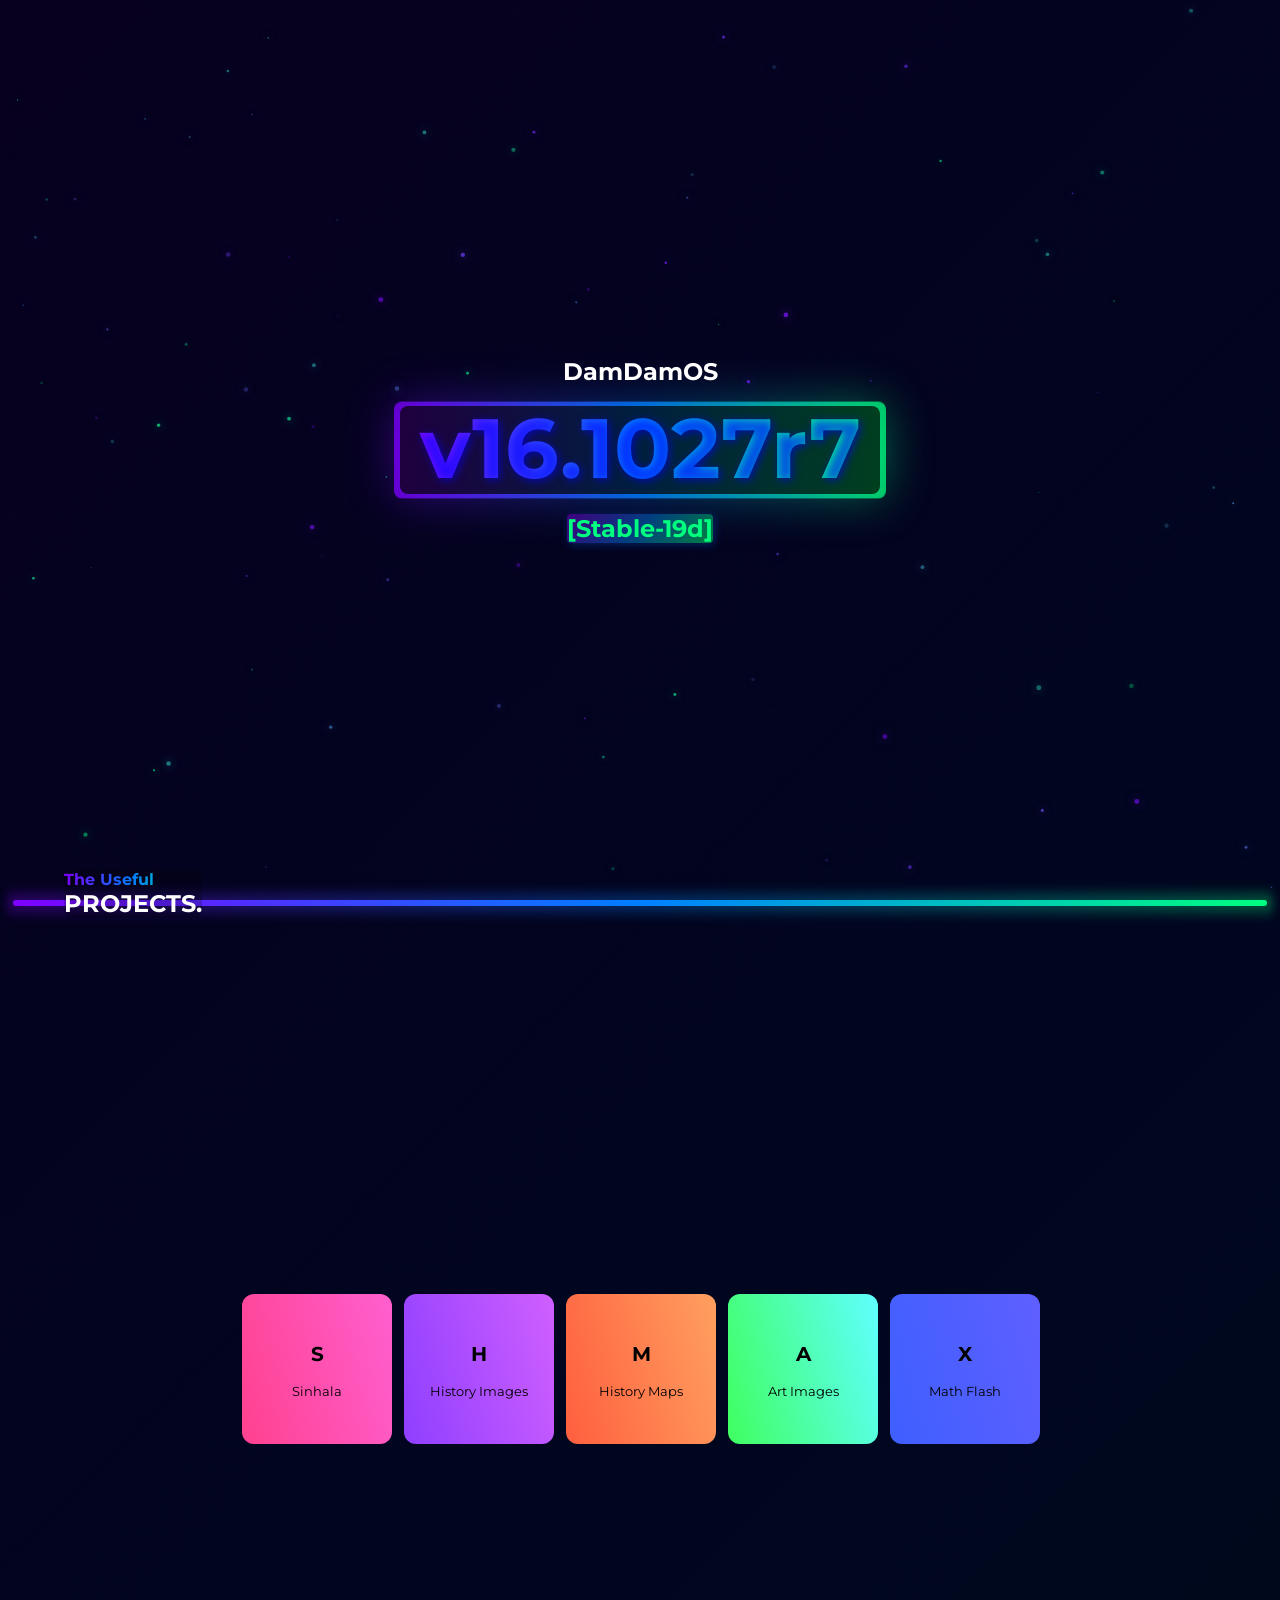
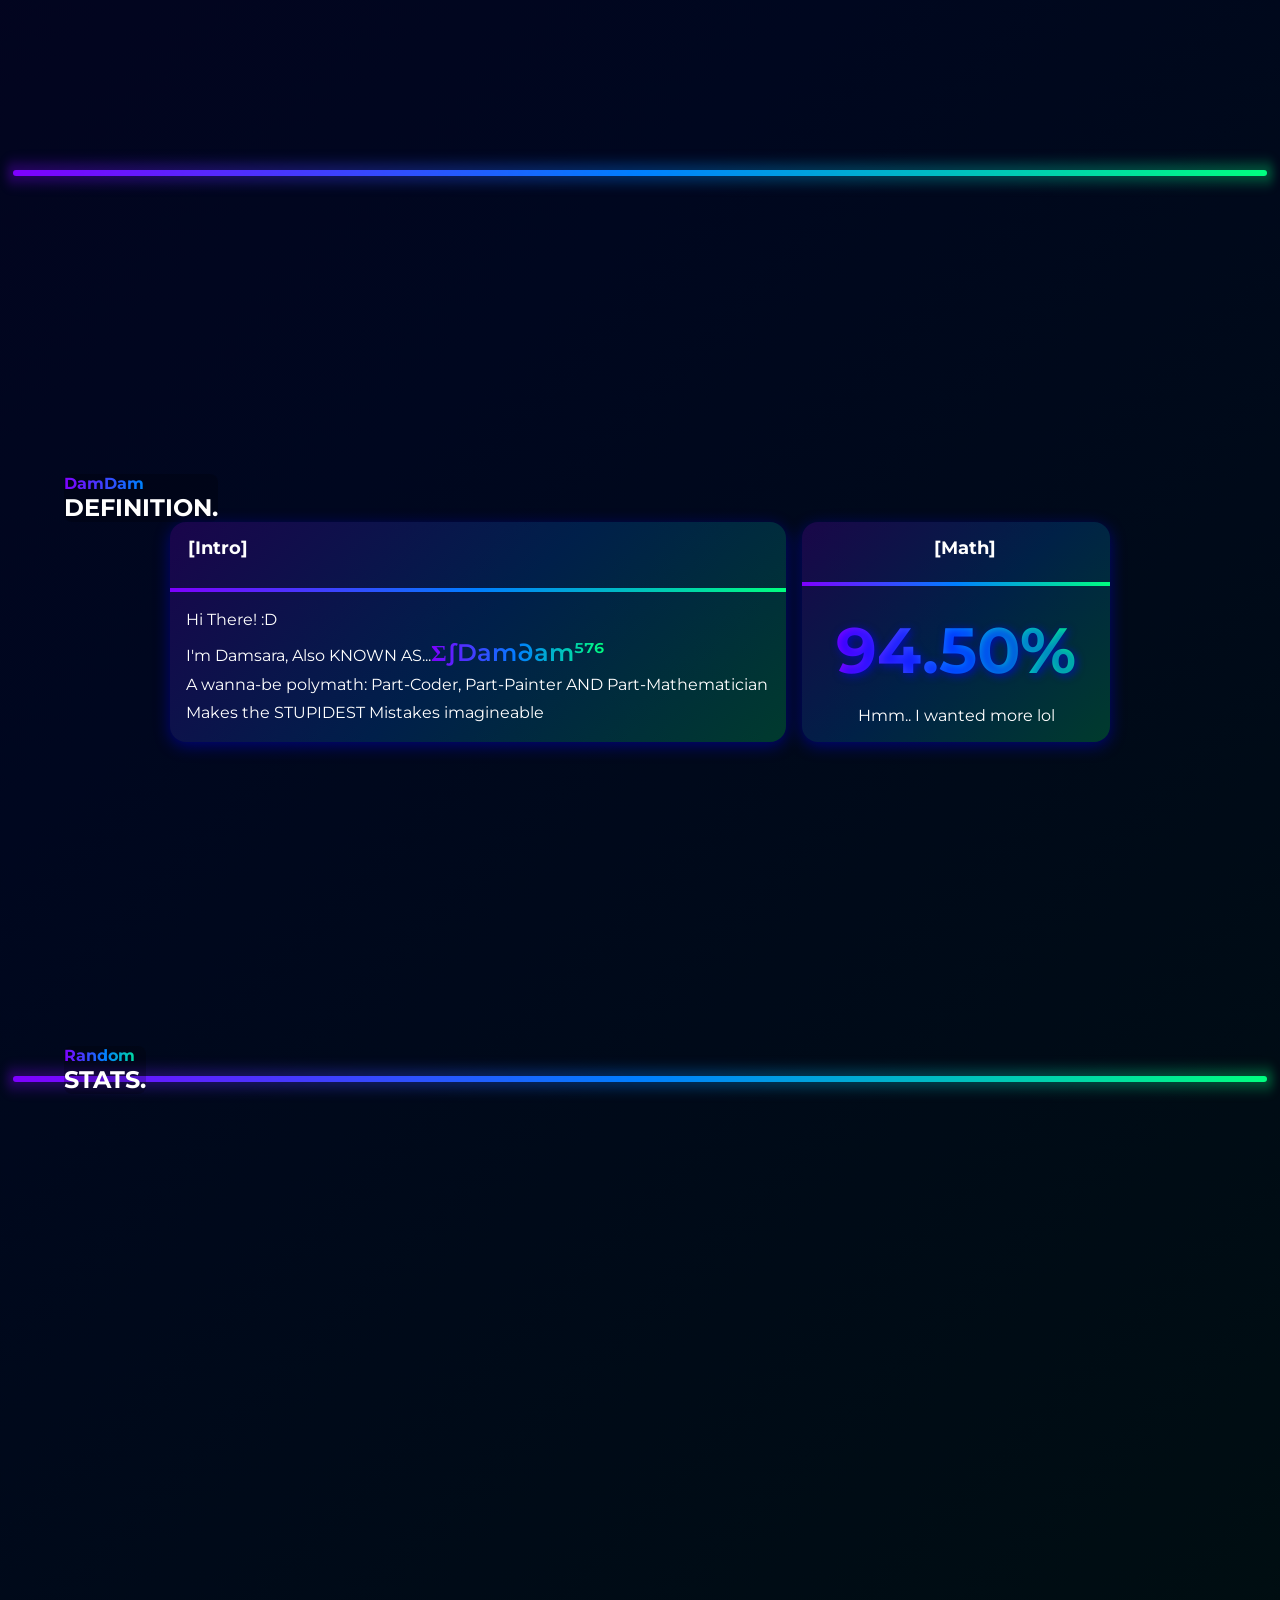
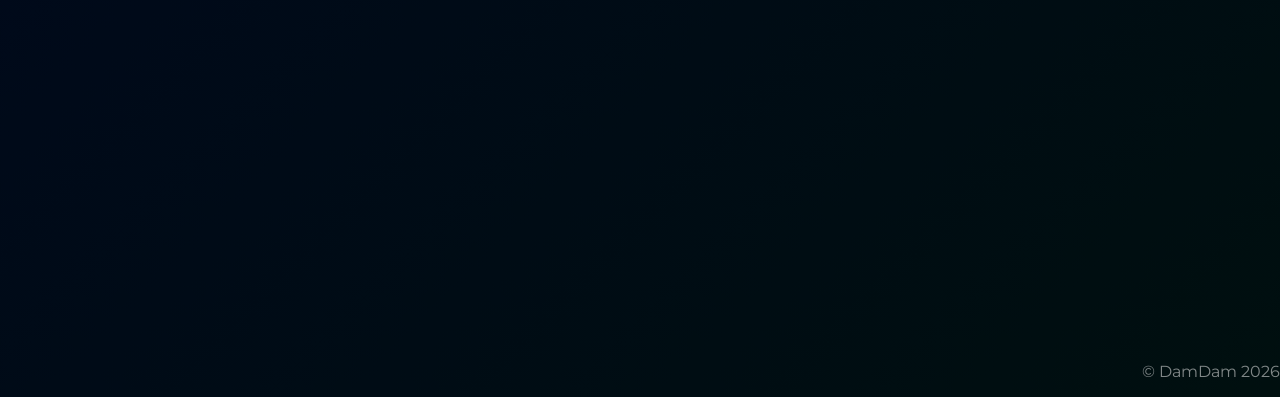
<file: index.html>
<!DOCTYPE html>
<html>
  <head>
    <title>DamDam.</title>
    <link rel="icon" type="image/png" href="sigma.png">
    <meta charset="UTF-8" />
    <meta name="viewport" content="width=device-width, initial-scale=1" />
    <link rel="stylesheet" href="styles.css" />
    <script type='module' src="script.js" defer></script>
    <link rel="preconnect" href="https://fonts.googleapis.com">
    <link rel="preconnect" href="https://fonts.gstatic.com" crossorigin>
    <link href="https://fonts.googleapis.com/css2?family=Montserrat:wght@100..900&display=swap" rel="stylesheet">
  </head>
  <body>
    <canvas id="particles" aria-hidden="true"></canvas>
    <section class='sec' id="start">
      <h1 class="wtxt">DamDamOS</h1>
      <div class="blurbg" id="bbg1">
        <h1 class="dtxt">v16.1027r7</h1>
      </div>
      <h2 class='wtxt2'>[Stable-19d]</h2>
    </section>
    <div class="grdbar"></div>
    <section class='proj' style="height: 100vh;">
      <div class="nbg">
        <h4 class="dtxt2 tp1">The Useful</h4>
        <h2 class="wtxt tp1">PROJECTS.</h2>
      </div>
        <div class="navbutton" style="padding:1px;">
            <form>
              <button class='btnx ssbtn' formaction="https://damdam.lol/sinhala">
                <h1>S</h1>
                <p>Sinhala</p>
              </button>
            </form>
            <form>
            <form>
              <button class='btnx hbtn1' formaction="https://damdam.lol/history">
                <h1>H</h1>
                <p>History Images</p>
              </button>
            </form>
            <form>
              <button type="button" class='btnx hbtn2'>
                <h1>M</h1>
                <p>History Maps</p>
              </button>
            </form>
            <form>
              <button class='btnx abtn' formaction="https://damdam.lol/art">
                <h1>A</h1>
                <p>Art Images</p>
              </button>
            </form>
            <form>
              <button class='btnx mbtn' formaction="https://mathflash.xyz">
                <h1>X</h1>
                <p>Math Flash</p>
                </a>
              </button>
            </form>
      </div>
    </section>
    <div class="grdbar"></div>
    <section class='sec' id="about" style="height: 100vh;">
      <div class=" nbg">
        <h4 class="dtxt2 tp1">DamDam</h4>
        <h2 class="wtxt tp1">DEFINITION.</h2>
      </div>
      <div class="grid1">
        <div class="intro1">
          <h1 class="wtxt aleft">[Intro]</h1>
          <div class='grdbar3' style="margin-top:8px;"></div>
          <div class="w8">
            <h3 class="wtxt3 wrp">Hi There! :D</h3>
            <h3 class="wtxt3 wrp" id="w3">I'm Damsara, Also KNOWN AS...</h3>
            <h3 class="wtxt3 wrp">A wanna-be polymath: Part-Coder, Part-Painter AND Part-Mathematician</h3>
            <h3 class="wtxt3 wrp">Makes the STUPIDEST Mistakes imagineable</h3>
            <h3 class='wtxt3 wrp'></h3>
          </div>
        </div>
        <div class="intro2">
          <h1 class="wtxt aleft">[Math]</h1>
          <div class='grdbar3' style="margin-top:8px;"></div>
          <h1 class="dtxt3">94.50%</h1>
          <h3 class="wtxt3" style="margin-top:-2em; color:#FFFFFF;">Hmm.. I wanted more lol</h3>
        </div>
      </div>
    </section>
    <div class="grdbar"></div>
    <section class="sec" id="morex" style="height:100vh;">
      <div class=" nbg">
        <h4 class="dtxt2 tp1">Random</h4>
        <h2 class="wtxt tp1">STATS.</h2>
      </div>
    </section>
    <dialog class="aligndial">
    <div class="slmapdial">
      <p class="hdsl1">SL Map</p>
      <img src="hmapdark.png" class="slmp">
      <p class="wtxtD">112 Locations.</p>
      <form>
        <button class="slclose" formaction="https://damdam.lol/historymaps.html">GO!</button>
      </form>
    </div>
    <div class="wrmapdial">
      <p class="hdsl2">World Map</p>
      <img src="hwap.png" class="wrmp">
      <p class="wtxtD">26 Locations.</p>
      <form>
        <button class="slclose1" formaction="https://damdam.lol/worldmap.html">GO!</button>
      </form>
    </div>
    </dialog>
    <p style="font-family: montserrat; color:rgba(255,255,255,0.5); text-align: right;">© DamDam 2026</p>
        <svg aria-hidden="true" width="0" height="0" style="position: absolute;">
            <defs>
                <filter id="displacementFilter" x="-20%" y="-20%" width="140%" height="140%">
                    <feTurbulence
                        type="fractalNoise"
                        baseFrequency="0.015 0.02"
                        numOctaves="2"
                        seed="3"
                        result="noise"
                    />
                    <feDisplacementMap
                        in="SourceGraphic"
                        in2="noise"
                        scale="24"
                        xChannelSelector="R"
                        yChannelSelector="G"
                    />
                </filter>
            </defs>
        </svg>
        <template>
            <div class="card">
                <slot></slot>
            </div>
        </template>
  </body>
</html>
</file>
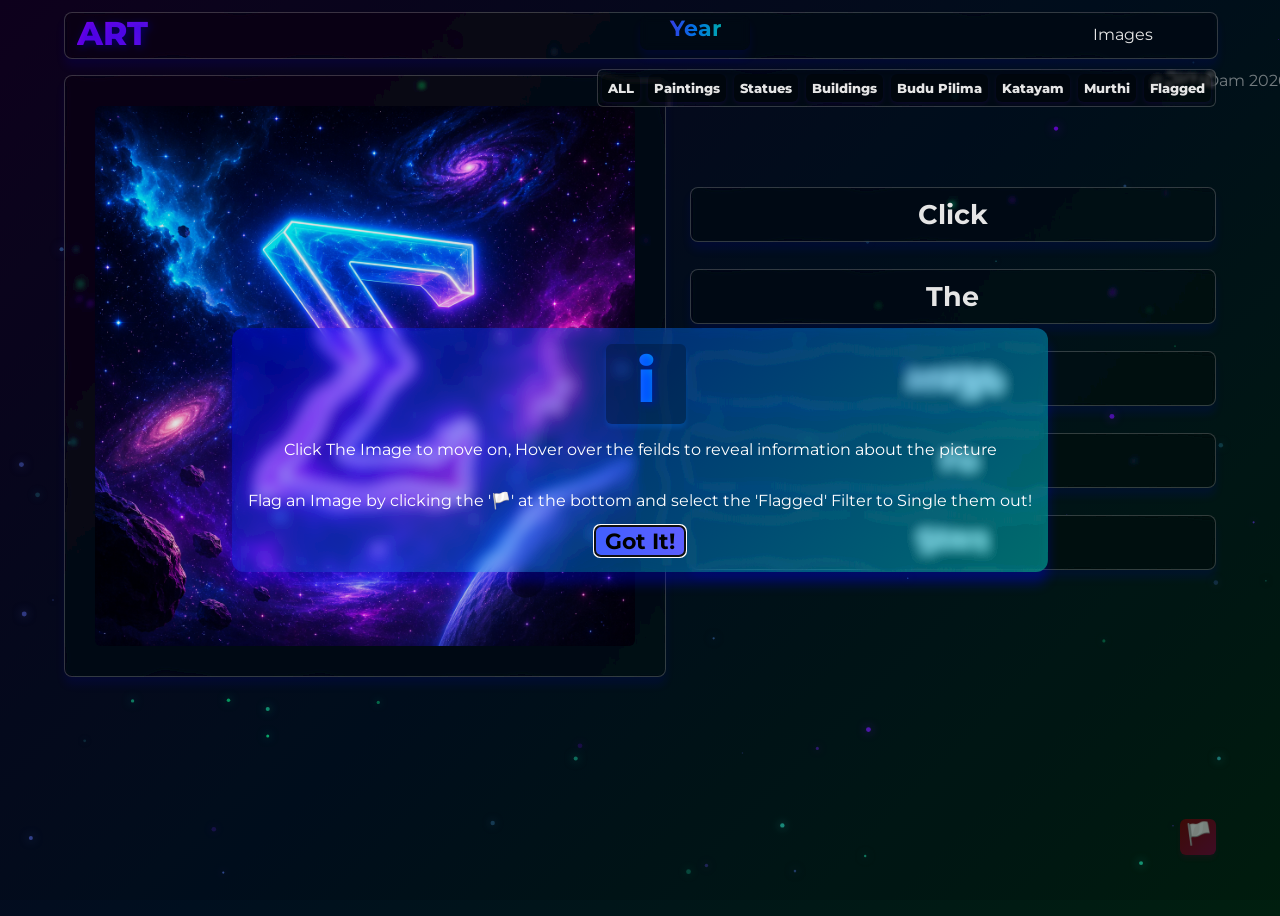
<file: art.html>
<!DOCTYPE html>
<html>
    <head> 
        <title>ArtImages</title>
        <link rel="icon" type="image/png" href="artimg/apic23.png">
        <meta charset="UTF-8" />
        <meta name="viewport" content="width=device-width, initial-scale=1" />
        <link rel="stylesheet" href="styles2.css" />
        <script type='module' src="script.js" defer></script>
        <link rel="preconnect" href="https://fonts.googleapis.com">
        <link rel="preconnect" href="https://fonts.gstatic.com" crossorigin>
        <link href="https://fonts.googleapis.com/css2?family=Montserrat:wght@100..900&display=swap" rel="stylesheet">
    </head>
    <body class="body2">
        <canvas id="particles" aria-hidden="true"></canvas>
        <div class="nav-bar2">
            <p class="boldtext2">ART</p>
            <p class="wtxt grd-el">Images</p>
        </div>
        <div class="image-box2" id="image_box2">
            <img id='image2' src="sigma.png">
        </div>
        <p class="p8 ples2" id="lnum2">Year</p>
        <div class="property-box2">
            <p class="p1 pb2" id="p4">Click</p>
            <p class="p2 pb2" id="p5">The</p>
            <p class="p4 pb2" id="p6">Image</p>
            <p class="p5 pb2" id="p7">To</p>
            <p class="p6 pb2" id="p8">Start</p>
        </div>
        <dialog class="adial1">
            <h1 class="boldtext2 info2">i</h1>
            <p class="ww">Click The Image to move on, Hover over the feilds to reveal information about the picture</p>
            <p class="ww">Flag an Image by clicking the '🏳️' at the bottom and select the 'Flagged' Filter to Single them out!</p>
            <button class="conbtn">Got It!</button>
        </dialog>
        <div class="filterblock2 pos3">
            <button class="filtbutton" id="all2">ALL</button>
            <button class="filtbutton" id="paint">Paintings</button>
            <button class="filtbutton" id="statu">Statues</button>
            <button class="filtbutton" id="buildi">Buildings</button>
            <button class="filtbutton" id="bstat">Budu Pilima</button>
            <button class="filtbutton" id="kat">Katayam</button>
            <button class="filtbutton" id="mutr">Murthi</button>
            <button class="filtbutton" id="fxx">Flagged</button>
        </div>
        <button class="xbtn" id="xx">🏳️</button>
        <p style="font-family: montserrat; color:rgba(255,255,255,0.5); text-align: right;">© DamDam 2026</p>
        <svg aria-hidden="true" width="0" height="0" style="position: absolute;">
            <defs>
                <filter id="displacementFilter" x="-20%" y="-20%" width="140%" height="140%">
                    <feTurbulence
                        type="fractalNoise"
                        baseFrequency="0.015 0.02"
                        numOctaves="2"
                        seed="3"
                        result="noise"
                    />
                    <feDisplacementMap
                        in="SourceGraphic"
                        in2="noise"
                        scale="24"
                        xChannelSelector="R"
                        yChannelSelector="G"
                    />
                </filter>
            </defs>
        </svg>
        <template>
            <div class="card">
                <slot></slot>
            </div>
        </template>
    </body>
</html>
</file>
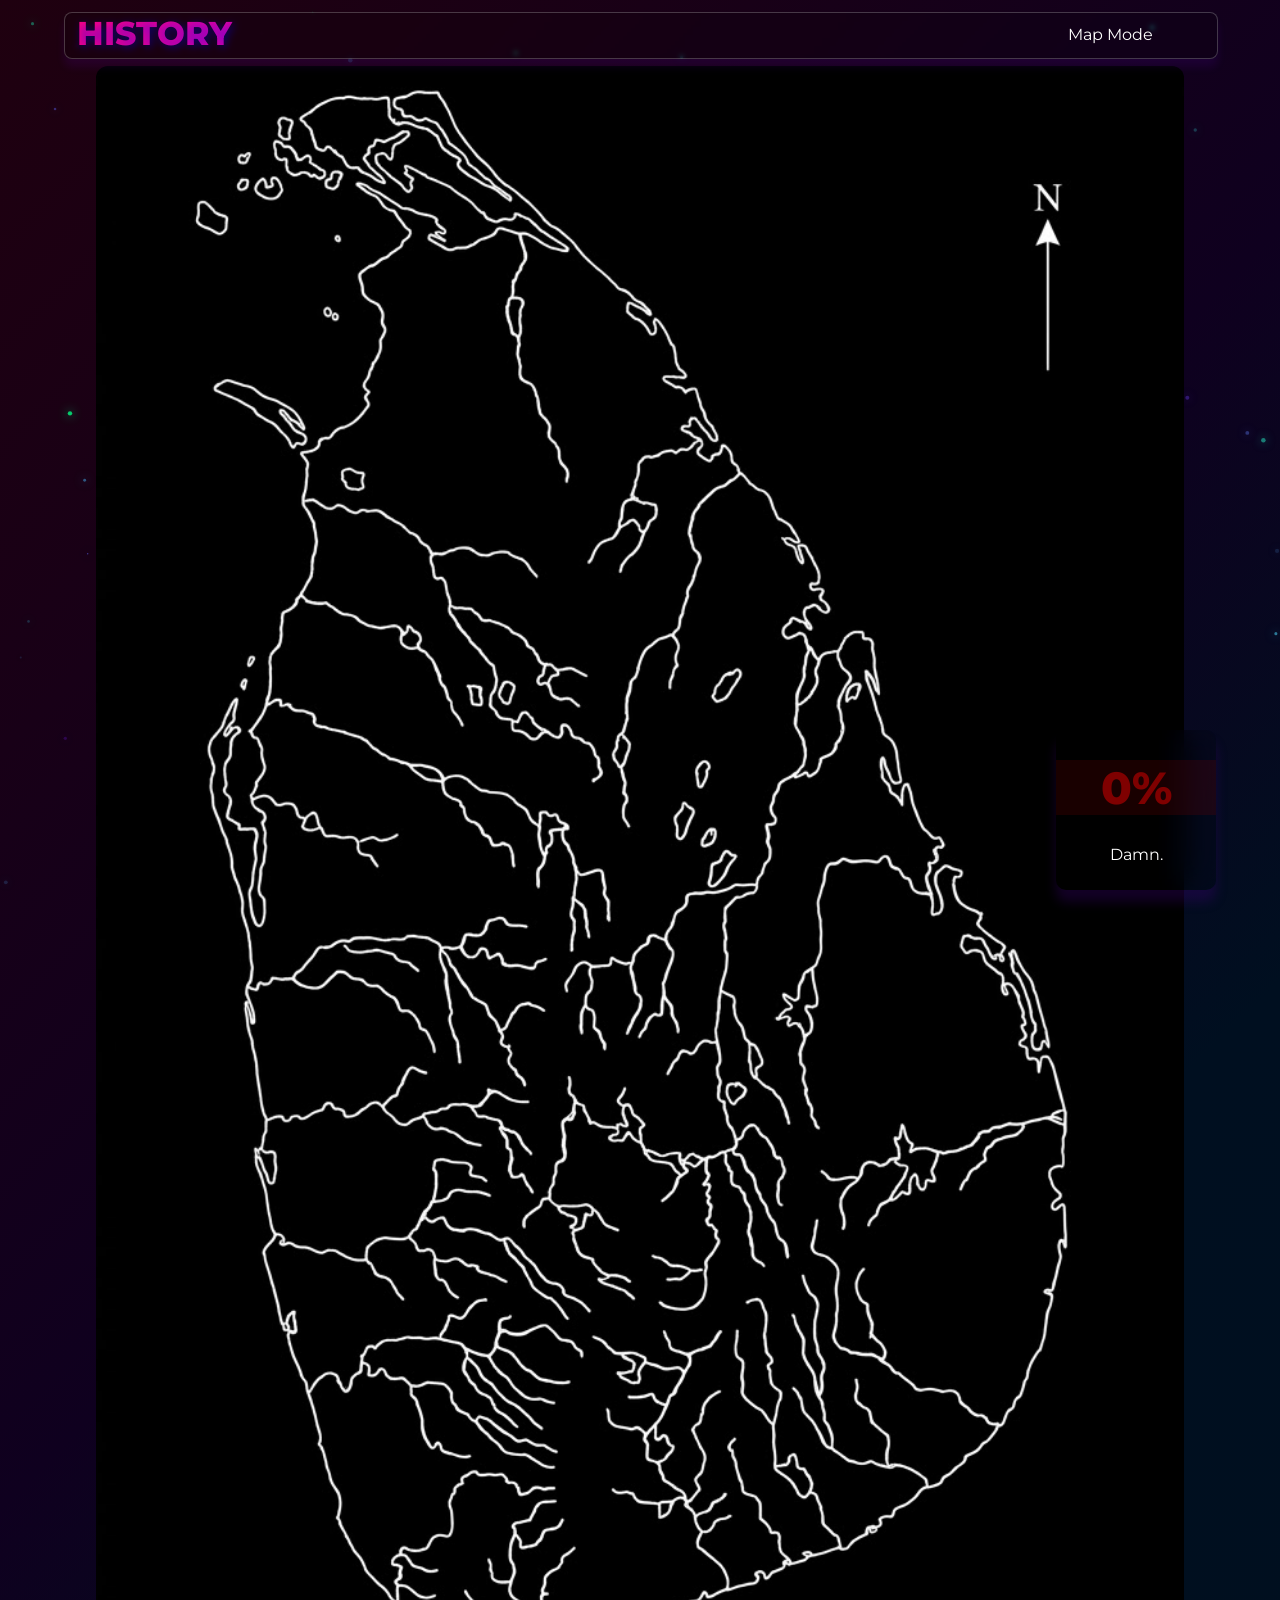
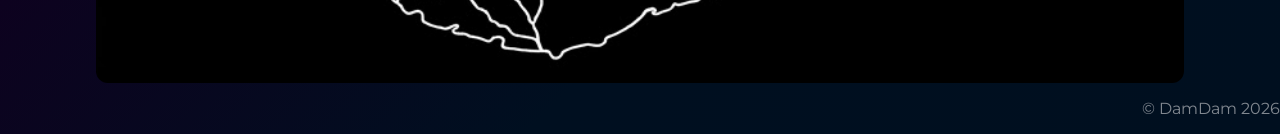
<file: gameresult.html>
<!DOCTYPE html>
<html>
    <head> 
        <title>Result</title>
        <link rel="icon" type="image/png" href="hmapdark.png">
        <meta charset="UTF-8" />
        <meta name="viewport" content="width=device-width, initial-scale=1" />
        <link rel="stylesheet" href="styles2.css" />
        <script type='module' src="script.js" defer></script>
        <link rel="preconnect" href="https://fonts.googleapis.com">
        <link rel="preconnect" href="https://fonts.gstatic.com" crossorigin>
        <link href="https://fonts.googleapis.com/css2?family=Montserrat:wght@100..900&display=swap" rel="stylesheet">
    </head>
    <body class="game-result-page">
        <canvas id="particles" aria-hidden="true"></canvas>
        <div class="nav-bar">
            <p class="boldtext">HISTORY</p>
            <p class="wtxt grd-el">Map Mode</p>
        </div>
        <br>
        <div class="gridres">
            <div class="result-map-stage" id="resultMarkers">
                <img class="mapf6" id="resultMap" src="hmapdark.png" alt="Map showing the locations from your game">
                <span class="result-location-tooltip" id="resultLocationTooltip" aria-hidden="true"></span>
            </div>
        </div>
        <div class="res-sheet">
            <h1 class="relt">0%</h1>
            <p style="color:#FFFFFF; font-family:montserrat">Damn.</p>
        </div>
        <p style="font-family: montserrat; color:rgba(255,255,255,0.5); text-align: right;">© DamDam 2026</p>
    </body>
</html>
</file>
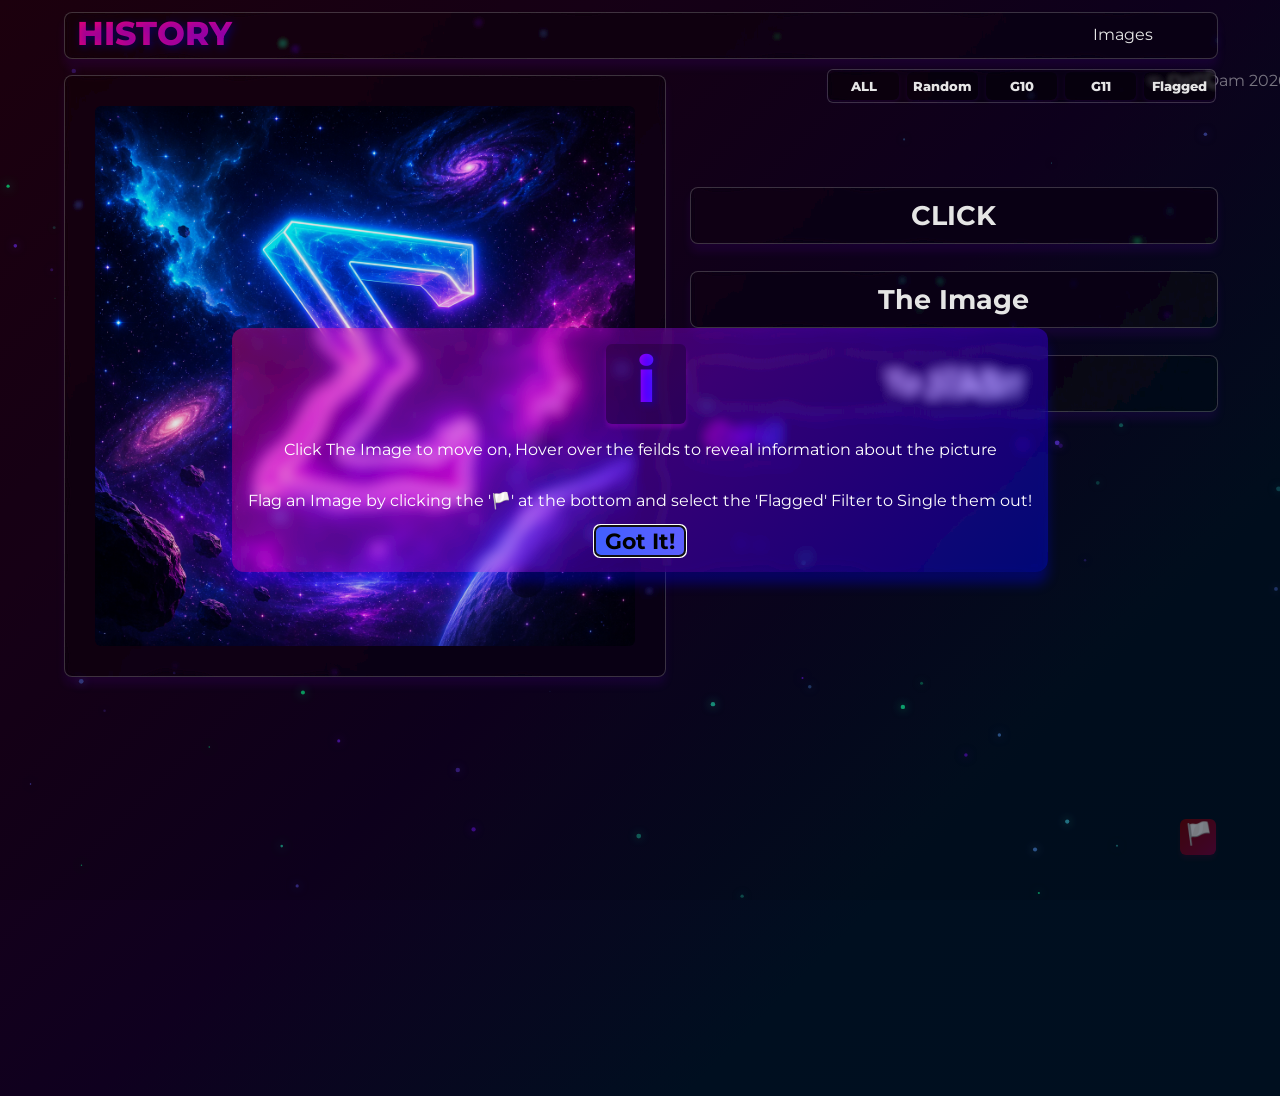
<file: history.html>
<!DOCTYPE html>
<html>
    <head> 
        <title>HistoryImages</title>
        <link rel="icon" type="image/png" href="histimg/hpic97.png">
        <meta charset="UTF-8" />
        <meta name="viewport" content="width=device-width, initial-scale=1" />
        <link rel="stylesheet" href="styles2.css" />
        <script type='module' src="script.js" defer></script>
        <link rel="preconnect" href="https://fonts.googleapis.com">
        <link rel="preconnect" href="https://fonts.gstatic.com" crossorigin>
        <link href="https://fonts.googleapis.com/css2?family=Montserrat:wght@100..900&display=swap" rel="stylesheet">
    </head>
    <body class="history-page">
        <canvas id="particles" aria-hidden="true"></canvas>
        <div class="nav-bar">
            <p class="boldtext">HISTORY</p>
            <p class="wtxt grd-el">Images</p>
        </div>
        <div class="image-box" id="image_box">
            <img id='image' src="sigma.png">
        </div>
        <div class="filterblock3 pos3">
            <button class="filtbutton" id="all4">ALL</button>
            <button class="filtbutton" id="rand">Random</button>
            <button class="filtbutton" id="hgr10">G10</button>
            <button class="filtbutton" id="hgr11">G11</button>
            <button class="filtbutton" id="fxx">Flagged</button>
        </div>
        <div class="property-box">
            <p class="p1 pb" id="p1">CLICK</p>
            <p class="p2 pb" id="p2">The Image</p>
            <p class="p4 pb" id="p3">To START</p>
            <p class="p3 ples" id="lnum">G10-L1</p>
        </div>
        <dialog class="hdial1">
            <h1 class="boldtext info">i</h1>
            <p class="ww">Click The Image to move on, Hover over the feilds to reveal information about the picture</p>
            <p class="ww">Flag an Image by clicking the '🏳️' at the bottom and select the 'Flagged' Filter to Single them out!</p>
            <button class="conbtn">Got It!</button>
        </dialog>
    </body>
    <button class="xbtn" id="xx">🏳️</button>
    <p style="font-family: montserrat; color:rgba(255,255,255,0.5); text-align: right;">© DamDam 2026</p>
        <svg aria-hidden="true" width="0" height="0" style="position: absolute;">
            <defs>
                <filter id="displacementFilter" x="-20%" y="-20%" width="140%" height="140%">
                    <feTurbulence
                        type="fractalNoise"
                        baseFrequency="0.015 0.02"
                        numOctaves="2"
                        seed="3"
                        result="noise"
                    />
                    <feDisplacementMap
                        in="SourceGraphic"
                        in2="noise"
                        scale="24"
                        xChannelSelector="R"
                        yChannelSelector="G"
                    />
                </filter>
            </defs>
        </svg>
        <template>
            <div class="card">
                <slot></slot>
            </div>
        </template>
</html>
</file>
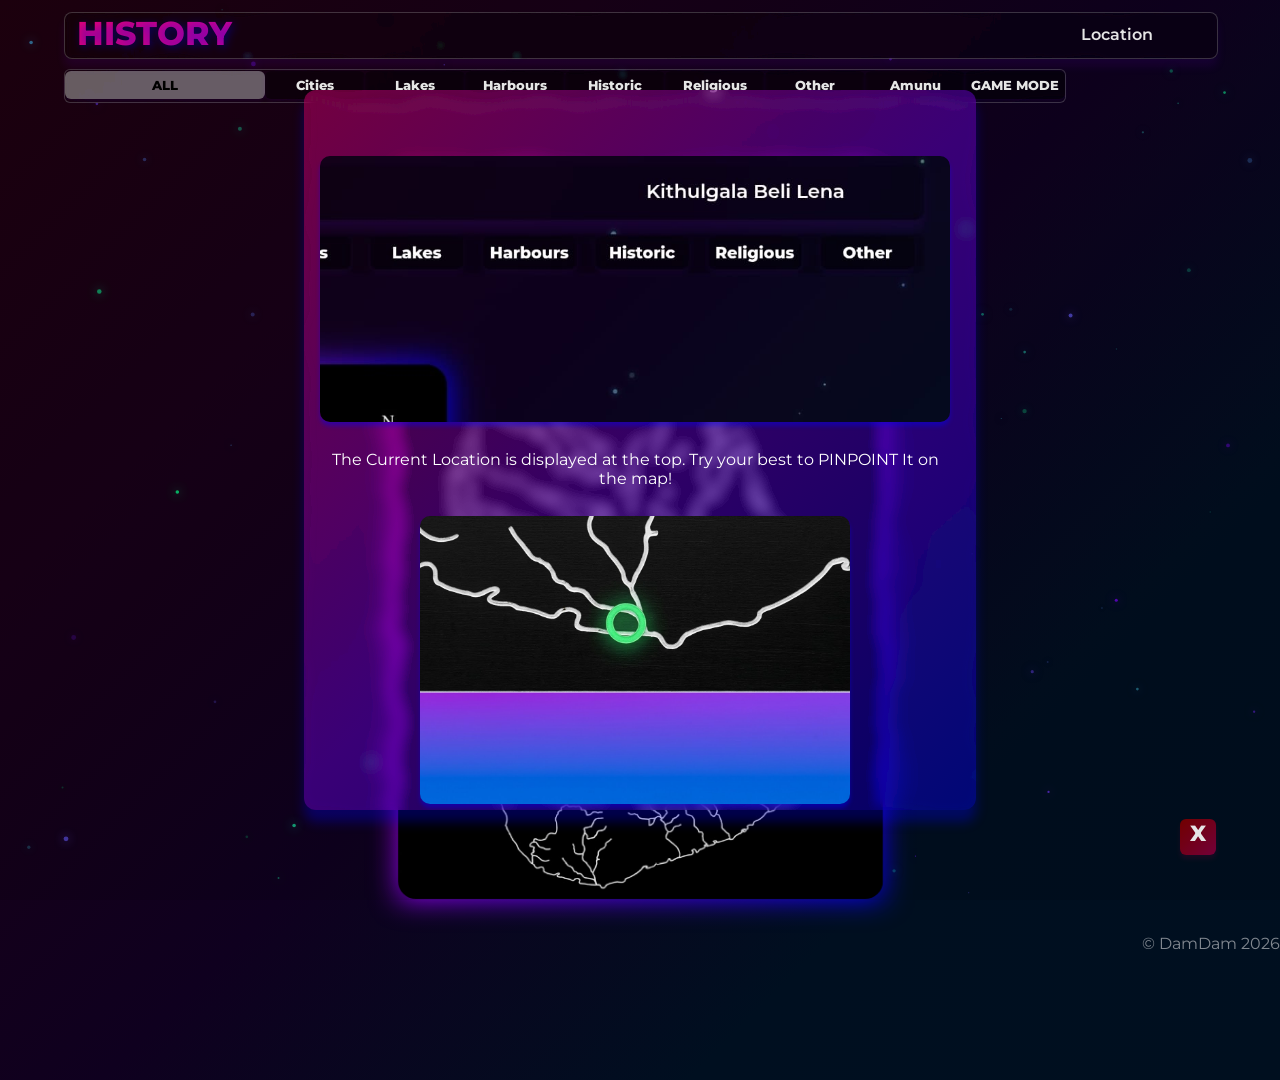
<file: historymaps.html>
<!DOCTYPE html>
<html>
    <head> 
        <title>HistoryMaps</title>
        <link rel="icon" type="image/png" href="hmap.png">
        <meta charset="UTF-8" />
        <meta name="viewport" content="width=device-width, initial-scale=1" />
        <link rel="stylesheet" href="styles2.css" />
        <script type='module' src="script.js" defer></script>
        <link rel="preconnect" href="https://fonts.googleapis.com">
        <link rel="preconnect" href="https://fonts.gstatic.com" crossorigin>
        <link href="https://fonts.googleapis.com/css2?family=Montserrat:wght@100..900&display=swap" rel="stylesheet">
    </head>
    <body class="history-maps-page">
        <canvas id="particles" aria-hidden="true"></canvas>
        <div class="nav-bar">
            <p class="boldtext">HISTORY</p>
            <p class="crntloc cent">Location</p> 
        </div>
        <dialog class="dial">
            <h1 class="boldtext sz" id="locdisplay">Bundala</h1>
        </dialog>
        <div class="image-boxM">
            <div class="map-zoom-stage" id="mapZoomStage">
                <span class="location-marker" id="locationMarker" aria-hidden="true"></span>
                <img class='imx' id='imageM' src="hmapdark.png">
            </div>
        </div>
        <br>
        <div class="filterblock">
            <button class="filtbutton" id="all">ALL</button>
            <button class="filtbutton" id="cit">Cities</button>
            <button class="filtbutton" id="lak">Lakes</button>
            <button class="filtbutton" id="hab">Harbours</button>
            <button class="filtbutton" id="pro">Historic</button>
            <button class="filtbutton" id="reg">Religious</button>
            <button class="filtbutton" id="oth">Other</button>
            <button class="filtbutton" id="amu">Amunu</button>
            <button class="filtbutton" id="gmd">GAME MODE</button>
        </div>
        <dialog class="hdial1 mapd">
            <br>
            <br>
            <img class="instruc4" src="ins4.jpeg">
            <p class="ww">The Current Location is displayed at the top. Try your best to PINPOINT It on the map!</p>
            <img class="instruc1" src="ins2.jpeg">
            <p class="ww">Green Circle? Great!. You Nailed it.</p>
            <img class="instruc2" src="ins1.jpeg">
            <p class="ww">Orange Circle? Close! but not quite.</p>
            <img class="instruc3" src="ins3.jpeg">
            <p class="ww">RED? Yikes. That's BAD 🥀</p>
            <button class="conbtn">Got It!</button>
        </dialog>
        <button class="xbtn" id="xx">X</button>
        <p style="font-family: montserrat; color:rgba(255,255,255,0.5); text-align: right;">© DamDam 2026</p>
        <svg aria-hidden="true" width="0" height="0" style="position: absolute;">
            <defs>
                <filter id="displacementFilter" x="-20%" y="-20%" width="140%" height="140%">
                    <feTurbulence
                        type="fractalNoise"
                        baseFrequency="0.015 0.02"
                        numOctaves="2"
                        seed="3"
                        result="noise"
                    />
                    <feDisplacementMap
                        in="SourceGraphic"
                        in2="noise"
                        scale="24"
                        xChannelSelector="R"
                        yChannelSelector="G"
                    />
                </filter>
            </defs>
        </svg>
        <template>
            <div class="card">
                <slot></slot>
            </div>
        </template>
    </body>
</html>
</file>
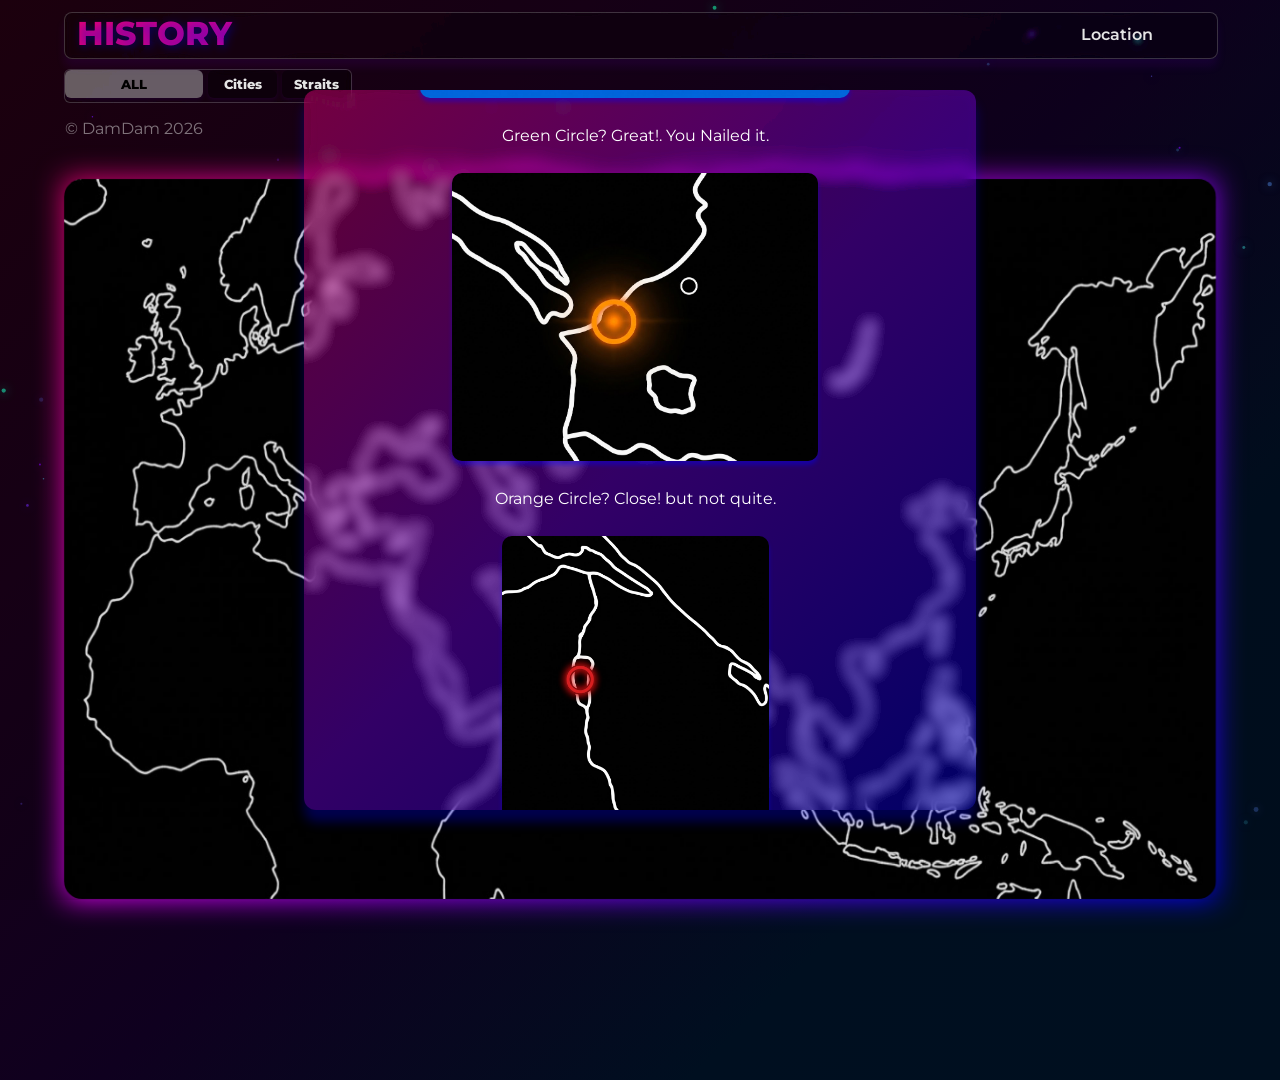
<file: worldmap.html>
<!DOCTYPE html>
<html>
    <head> 
        <title>WorldMaps</title>
        <link rel="icon" type="image/png" href="hwap.png">
        <meta charset="UTF-8" />
        <meta name="viewport" content="width=device-width, initial-scale=1" />
        <link rel="stylesheet" href="styles2.css" />
        <script type='module' src="script.js" defer></script>
        <link rel="preconnect" href="https://fonts.googleapis.com">
        <link rel="preconnect" href="https://fonts.gstatic.com" crossorigin>
        <link href="https://fonts.googleapis.com/css2?family=Montserrat:wght@100..900&display=swap" rel="stylesheet">
    </head>
    <body class="history-maps-page">
        <canvas id="particles" aria-hidden="true"></canvas>
        <div class="nav-bar">
            <p class="boldtext">HISTORY</p>
            <p class="crntloc cent">Location</p> 
        </div>
        <dialog class="dial">
            <h1 class="boldtext sz" id="locdisplay">Bundala</h1>
        </dialog>
        <div class="image-boxM2">
            <div class="map-zoom-stage" id="mapZoomStage">
                <span class="location-marker" id="locationMarker" aria-hidden="true"></span>
                <img class='imx imxWR' id='imageM' src="hwap.png">
            </div>
        </div>
        <br>
        <div class="filterblock4">
            <button class="filtbutton" id="all">ALL</button>
            <button class="filtbutton" id="cit">Cities</button>
            <button class="filtbutton" id="lak">Straits</button>
        <dialog class="hdial1 mapd">
            <br>
            <br>
            <img class="instruc4" src="ins4.jpeg">
            <p class="ww">The Current Location is displayed at the top. Try your best to PINPOINT It on the map!</p>
            <img class="instruc1" src="ins2.jpeg">
            <p class="ww">Green Circle? Great!. You Nailed it.</p>
            <img class="instruc2" src="ins1.jpeg">
            <p class="ww">Orange Circle? Close! but not quite.</p>
            <img class="instruc3" src="ins3.jpeg">
            <p class="ww">RED? Yikes. That's BAD 🥀</p>
            <button class="conbtn">Got It!</button>
        </dialog>
        <dialog class="viewdial">
            <h1 class="boldtext info">i</h1>
            <p class="ww">Viewport Width Too small!</p>
            <p class="ww">Switch to Landscape mode for a better experience</p>
            <button class="conbtn" id="vclose">Got It!</button>
        </dialog>
        <p style="font-family: montserrat; color:rgba(255,255,255,0.5); text-align: right;">© DamDam 2026</p>
        <svg aria-hidden="true" width="0" height="0" style="position: absolute;">
            <defs>
                <filter id="displacementFilter" x="-20%" y="-20%" width="140%" height="140%">
                    <feTurbulence
                        type="fractalNoise"
                        baseFrequency="0.015 0.02"
                        numOctaves="2"
                        seed="3"
                        result="noise"
                    />
                    <feDisplacementMap
                        in="SourceGraphic"
                        in2="noise"
                        scale="24"
                        xChannelSelector="R"
                        yChannelSelector="G"
                    />
                </filter>
            </defs>
        </svg>
        <template>
            <div class="card">
                <slot></slot>
            </div>
        </template>
    </body>
</html>
</file>
<file: styles.css>
body {
    margin: 0;
}

.dtxt {
  width: var(--widthfill);
  background: linear-gradient(
    var(--angle),
    #7F00FF,
    #007FFF,
    #00FF7F
  );
    background-clip: text;
  -webkit-background-clip: text;
  color: transparent;
  -webkit-text-fill-color: transparent;
  font-family: montserrat;
  font-size: 84px;
  animation: fill2 2s ease-in-out forwards;
  text-shadow: 2px 2px 8px rgba(var(--r), 0, 255, var(--o));
  margin-top: -9px;
  transition: color 0.33s ease, transform 0.33s ease;
}

.dtxt3 {  background: linear-gradient(
    var(--angle),
    #7F00FF,
    #007FFF,
    #00FF7F
  );
    background-clip: text;
  -webkit-background-clip: text;
  color: transparent;
  -webkit-text-fill-color: transparent;
  font-family: montserrat;
  font-size: 4em;
  text-shadow: 2px 2px 8px rgba(0, 0, 255, 0.6);
  margin-top: -9px;
  transition: color 0.33s ease, transform 0.33s ease;
  font-weight: 600;
  margin-top: 0.4em;
  font-weight: 700;
}

@property --widthfill {
    syntax: '<length>';
    inherits: false;
    initial-value: 0px;
}

@property --angle {
    syntax: '<angle>';
    inherits: false;
    initial-value: 90deg;
}

@property --r {
    syntax: '<number>';
    inherits: false;
    initial-value: 127;
}

@property --o {
    syntax: '<number>';
    inherits: false;
    initial-value: 0;
}

@keyframes fill2 {
    0% {
        --widthfill: 0px;
        --angle: 90deg;
        --r: 127;
        --o: 0; 
    }
    100% {
        --widthfill: 480px;
        --angle: 450deg;
        --r: 0;
        --o: 0.6;
    }
}

@keyframes angle2 {
    0% {
        --angle: 135deg;
    }
    100% {
        --angle: 495deg;
    }
}

@keyframes floatup {
    0% {
        opacity: 0;
        transform: translateY(44px);
    } 50% {
        opacity: 0.70;
        transform: translateY(-11px);
    } 100% {
        opacity: 1;
        transform: translateY(0px);
    }
}

.wtxt{
    color: #FFFFFF;
    font-family: montserrat;
}

.wtxt2 {
    font-family: montserrat;
    font-size: 24px;
    color: #00FF7F;
    border-radius: 4px;
    background: linear-gradient(135deg, #3F007F, #003F7F, #007F3F);
    box-shadow: 2px 2px 8px rgba(0,102,255,0.3);
}

#start {
    width: 100vw;
    height: 100vh;
    box-sizing: border-box;
    display: flex;
    justify-content: center;
    align-items: center;
    text-align: center;
    flex-direction: column;
    animation: floatup 2s ease-in-out forwards;
    margin-left: 0;
}

#about {
    min-width: 100vw;
    box-sizing: border-box;
    display: flex;
    justify-content: center;
    align-items: center;
    text-align: center;
    flex-direction: column;
    animation: floatup 2s ease-in-out forwards;
    margin-left: 0;
}

.grdbar {
    width: 98vw;
    height: 6px;
    border-radius: 4px;
    background: linear-gradient(
        var(--angle),
        #7F00FF,
        #007FFF,
        #00FF7F
    );
    position: absolute;
    isolation: isolate;
    margin-left: 1vw;
}

.grdbar::after {
    content:'';
    inset: 0;
    border-radius: 4px;
    transform: scaleX(1.01) scaleY(2);
    background: linear-gradient(
        var(--angle),
        #7F00FF,
        #007FFF,
        #00FF7F
    );
    filter: blur(4px);
    opacity: 50%;
    z-index: -1;
    position: absolute;
}

.grdbar3 {
    width: 100%;
    height: 4px;
    background: linear-gradient(
        var(--angle),
        #7F00FF,
        #007FFF,
        #00FF7F
    );
}

.blurbg {
    background: linear-gradient(var(--angle),
        #1F003F,
        #001F3F,
        #003F1F
    );
    display: inline-block;
    height: 88px;
    border-radius: 8px;
    animation: angle2 4s linear infinite;
    position: relative;
    width: max-content;
    transition: color 0.33s ease, transform 0.33s ease;
}

.blurbg::after, .blurbg::before {
    content:'';
    font-family: montserrat;
    background: linear-gradient(var(--angle),
        rgba(127,0,255,0.75),
        rgba(0,127,255,0.75),
        rgba(0,255,127,0.75)
    );
    width: 492px;
    height: 96.8px;
    position: absolute;
    border-radius: 8px;
    top: 50%;
    left: 50%;
    transform: translate(-50%, -50%);
    z-index: -24;
    animation: 
        fill2 2s ease-in-out forwards,
        angle2 4s linear infinite;
    backdrop-filter: blur(8px);
}

.blurbg::before {
    filter: blur(1.5rem);
    opacity: 0.5;
}

.intro1 {
    background: linear-gradient(135deg,
        rgba(127,0,255,0.2),
        rgba(0,127,255,0.2),
        rgba(0,255,127,0.2)
    );
    width: min(60vw, 616px);
    height: clamp(100%, 220px);
    border-radius: 16px;
    font-family: montserrat;
    text-align: left;
}

.intro2 {
    background: linear-gradient(135deg,
        rgba(127,0,255,0.2),
        rgba(0,127,255,0.2),
        rgba(0,255,127,0.2)
    );
    width: min(30vw, 308px);
    height: clamp(100%, 220px);
    border-radius: 16px;
    font-family: montserrat;
    text-align: center;
    display: flex;
    justify-content: center;
}

#w3::after{
    content:'ㅤΣ∫Dam∂am⁵⁷⁶';
    background: linear-gradient(
    var(--angle),
    #7F00FF,
    #007FFF,
    #00FF7F
  );
    background-clip: text;
  -webkit-background-clip: text;
  color: transparent;
  -webkit-text-fill-color: transparent;
  font-family: montserrat;
  font-size: 24px;
  left: -20%;
  font-weight: 600;
}

.w8, .wtxt3 {
    font-weight: 400;
    line-height: 0.8;
    font-size: 16px;
}

.grid1{
    display: flex;
    flex-direction: row;
    gap: 1em;
}

.aleft {
    font-size: 18px;
    font-weight: 500px;
    text-align: left;
    margin-left: 1em;
}

.wrp {
    margin-left: 1em;
    color: #FFFFFF;
}

.nbg {
    display: flex;
    flex-direction: column;
    text-align: left;
    width: fit-content;
    margin-top: -36px;
    height: fit-content;
    margin-left: 5vw;
    position: sticky;
    top: 32px;
    right: 90vw;
    background: rgba(0,0,0,0.2);
    border: 1px;
    border-color:rgba(255,255,255,0.22);
    border-radius: 8px;
    backdrop-filter: url(#displacementFilter) brightness(1.1) blur(2px);
    -webkit-backdrop-filter: url(#displacementFilter) brightness(1.1) blur(2px);
}

.dtxt2 {
  background: linear-gradient(
    var(--angle),
    #7F00FF,
    #007FFF,
    #00FF7F
  );
    background-clip: text;
  -webkit-background-clip: text;
  color: transparent;
  font-family: montserrat;
  font-size: 16px;
}

.tp1 {
    margin: 0px;
}

.intro1, .intro2 {
    box-shadow: 0px 4px 16px rgba(0,0,255,0.4);
    display: flex;
    flex-wrap: wrap;
}


.blurbg:hover {
    transform: scale(1.1);
    transition: color 0.33s ease, transform 0.33s ease;
}

.dtxt:hover {
    text-shadow: 0px 0px 0px;
    color: #FFFFFF;
    transition: color 0.33s ease, transform 0.33s ease;
}

body {
  background: linear-gradient(
    135deg,
    #07001F,
    #00071F,
    #000F0F
  );
  min-height: 100vh;
}

body > :not(#particles) {
    position: relative;
    z-index: 1;
}

.intro1.s1 {
    background: linear-gradient(135deg,
        rgba(255,0,127,0.2),
        rgba(127,0,255,0.2),
        rgba(0,127,255,0.2)
    );
    border-radius: 16px;
    font-family: montserrat;
    text-align: left;
}
.intro2.s1 {
    background: linear-gradient(135deg,
        rgba(255,0,127,0.2),
        rgba(127,0,255,0.2),
        rgba(0,127,255,0.2)
    );

    border-radius: 16px;
    font-family: montserrat;
}

.btnx {
    width: 150px;
    height: 150px;
    color: #000000;
    font-family: montserrat;
    border-radius: 12px;
    border: 0px;
    transition: all 0.24s cubic-bezier(0.075, 0.82, 0.165, 1);
}

.navbutton {
    display: flex;
    flex-direction: row;
    width: 100vw;
    height: 100vh;
    align-items: center;
    justify-content: center;
    gap: 12px;
}

.ssbtn {
    background: linear-gradient(75deg, rgba(255, 65, 143,1 ), rgba(255,95,207,1));
}


.hbtn1 {
    background: linear-gradient(75deg, rgba(143, 63, 255,1 ), rgba(207,95,255,1));
}

.hbtn2 {
    background: linear-gradient(75deg,#FF5F3F, #FF9F5F);
}

.abtn {
    background: linear-gradient(75deg, #3FFF5F, #5FFFFF);
}

.mbtn {
    background: linear-gradient(75deg, #3F5FFF, #5F5FFF);
}

.ssbtn:hover {
  background: linear-gradient(135deg, #FF5FAF, #FF7FFF);
  transform: scale(1.1);
  box-shadow: 0px 6px 16px rgba(255, 0, 162, 0.6);
}

.navbutton:has(.ssbtn:hover) {
  --aftext: '105';
  --bftext: 'Facts';
  --col1: rgba(255,25,0,0.5);
  --col2: rgba(255,0,127,0.5);
  --col3: rgba(255,0,255,0.5);
}

.hbtn1:hover {
  background: linear-gradient(135deg, #AF5FFF, #FF7FFF);
  transform: scale(1.1);
  box-shadow: 0px 6px 16px rgba(162, 0, 255, 0.6);
}

.navbutton:has(.hbtn1:hover) {
  --aftext: '99';
  --bftext: 'Pictures';
  --col1: rgba(255,0,127,0.5);
  --col2: rgba(127,0,255,0.5);
  --col3: rgba(0,127,255,0.5);
}

.hbtn2:hover {
  background: linear-gradient(135deg, #FFCF7F, #FFCFCF);
  transform: scale(1.1);
  box-shadow: 0px 6px 16px rgba(255, 102, 0, 0.6);
}

.navbutton:has(.hbtn2:hover) {
  --aftext: '138';
  --bftext: 'Locations';
  --col1: rgba(255,0,63,0.5);
  --col2: rgba(255,63,0,0.5);
  --col3: rgba(255,127,0,0.5);
}


.abtn:hover {
  background: linear-gradient(135deg, #AFFF5F, #7FFFFF);
  transform: scale(1.1);
  box-shadow: 0px 6px 16px rgba(0, 255, 162, 0.6);
}

.navbutton:has(.abtn:hover) {
  --aftext: '216';
  --bftext: 'Pictures';
  --col1: rgba(0,127,255,0.5);
  --col2: rgba(0,255,255,0.5);
  --col3: rgba(0,255,127,0.5);
}


.mbtn:hover {
  background: linear-gradient(135deg, #7FCFFF, #CFCFFF);
  transform: scale(1.1);
  box-shadow: 0px 6px 16px rgba(0, 102, 255, 0.6);
}

.navbutton:has(.mbtn:hover) {
  --aftext: '9';
  --bftext: 'Gamemodes';
}



@keyframes widen {
  0% {
    transform: scaleX(0);
    filter: blur(12px);
  }
  100% {

  }
}

@keyframes widen2 {
  0% {
    transform: scaleX(0);
  }
  100% {

  }
}

@keyframes floatu {
  0% {
    opacity: 0%;
    transform: translateY(80px);
  }
  100% {
    opacity: 100%;
    transform: translateY(0px);
  }
}

.navbutton::after {
    content: var(--aftext);
    font-size: 240px;
    position: absolute;
    top: 20%;
    font-weight: 800;
    font-family: montserrat;
    z-index: -1;
    text-shadow: 0px 15px 15px rgba(0, 0, 255, 0.3);
  background: linear-gradient(
    var(--angle),
    var(--col1),
    var(--col2),
    var(--col3)
  );
    background-clip: text;
  -webkit-background-clip: text;
  color: transparent;
  -webkit-text-fill-color: transparent;
  filter: blur(6px);
}

.navbutton::before {
    content: var(--bftext);
    font-size: 90px;
    position: absolute;
    top: 65%;
    font-weight: 800;
    font-family: montserrat;
    z-index: -1;
    text-shadow: 0px 15px 15px rgba(0, 0, 255, 0.3);
  background: linear-gradient(
    var(--angle),
    var(--col1),
    var(--col2),
    var(--col3)
  );
    background-clip: text;
  -webkit-background-clip: text;
  color: transparent;
  -webkit-text-fill-color: transparent;
  filter: blur(6px);
}

@property --bftext {
    syntax: '<string>';
    inherits: true;
    initial-value: 'Projects';
}

@property --aftext {
    syntax: '<string>';
    inherits: true;
    initial-value: '5';
}

@property --col1 {
    syntax: '<color>';
    inherits: true;
    initial-value: rgba(127,0,255,0.5);
}

@property --col2 {
    syntax: '<color>';
    inherits: true;
    initial-value: rgba(0,127,255,0.5);
}

@property --col3 {
    syntax: '<color>';
    inherits: true;
    initial-value: rgba(0,255,127,0.5);
}

@media (max-width: 690px) {
    .navbutton {
        display: grid;
        grid-template-columns: 1fr 1fr;
        grid-template-rows: 1fr 1fr 1fr;
        gap: 8px;
        align-items: center;
        justify-content: center;
        justify-items: center;
        align-content: center;
    }
    .btnx {
        margin: 0%;
    }
    .grid1 {
        display: flex;
        flex-direction: column;
        grid-template-rows: 2fr 1fr;
    }
    .intro1,.intro2 {
        min-width: 280px;
    }
}

.proj, #about, #morex {
  animation: floatn;
  animation-timeline: view();
  animation-range: entry 0% cover 100vh;
}

.grdbar {
  animation: widen2;
  animation-timeline: view();
  animation-range: entry 0% cover 100vh;
}

@keyframes floatn {
  from {
    opacity: 0%;
    filter: blur(12px);
    transform: scale(0) translateY(100px);
  } to {
    opacity: 100%;
    transform: scale(1);
  }
}

@media (max-width: 540px) {
    .blurbg {
        transform: scale(calc(100vw / 540px));
    }
}

.aligndial {
    position: fixed;
    inset: 0;
    box-sizing: border-box;
    width: 100vw;
    height: 100vh;
    max-width: none;
    max-height: none;
    margin: 0;
    padding: 0;
    border: 0;
    background: transparent;
    display: flex;
    justify-content: center;
    align-items: center;
    gap: 1vw;
    overflow: visible;
}

.aligndial:not([open]) {
    display: none;
}

.aligndial:modal {
    position: fixed !important;
}

.slmapdial, .wrmapdial {
    position: sticky;
    display: flex;
    flex-direction: column;
    justify-content: center;
    align-items: center;
    text-align: center;
    box-sizing: border-box;
    width: min(42vw, 540px);
    max-width: 540px;
    height: 80vh;
    margin: 0;
    border-radius: 12px;
    border: 1px rgba(255,255,255,0.22);
  background: linear-gradient(135deg,rgba(255,0,127,0.4), rgba(127,0,255,0.4), rgba(0,0,255,0.4));
  backdrop-filter: url(#displacementFilter) brightness(1.1) blur(6px);
  -webkit-backdrop-filter: url(#displacementFilter) brightness(1.1) blur(6px);
  font-family: montserrat;
  z-index: 12;
 overflow-y: hidden;
 overflow-x: hidden;
 padding: 2px;
}

.wrmapdial {
  background: linear-gradient(135deg,rgba(0,0,255,0.4), rgba(0,127,255,0.4), rgba(0,255,255,0.4));
  justify-content: start;
}

@media (max-width: 700px) {

    .slmapdial, .wrmapdial {
        width: 42vw;
        height: 88vh;
    }

    .slmp, .wrmp {
        max-width: 23vw;
        max-height: 80vh;
    }
}


.slmp {
    max-width: 39vw;
    max-height: 55vh;
    border-radius: 8px;
    display: flex;
    justify-self: center;
}

.wrmp {
    max-width: 39vw;
    max-height: 60vh;
    border-radius: 8px;
}


.hdsl1 {
    margin: 0%;
    margin-bottom: 6px;
    font-size: 3em;
    text-shadow: 0px 4px 4px rgba(0,0,255,0.2);
    font-weight: 800;
    background: linear-gradient(
    var(--angle),
    #fF007F,
    #FF00FF,
    #7F00FF
  );
    background-clip: text;
  -webkit-background-clip: text;
  color: transparent;
  backdrop-filter: brightness(0.1);
  border-radius: 6px;
  padding: 6px;
    width: 42vw;
}

.hdsl2 {
    margin-top: 1.5vh;
    margin-bottom: 6px;
    font-size: 3em;
    text-shadow: 0px 4px 4px rgba(0,0,255,0.2);
    font-weight: 800;
    background: linear-gradient(
    var(--angle),
    #0000FF,
    #007FFF,
    #00FFFF
  );
    background-clip: text;
  -webkit-background-clip: text;
  color: transparent;
  backdrop-filter: brightness(0.1);
  border-radius: 6px;
  padding: 6px;
  width: 42vw;
}

.slclose, .slclose1 {
  background: linear-gradient(75deg, #3F5FFF, #5F5FFF);
  backdrop-filter: url(#displacementFilter) brightness(1.1) blur(6px);
  -webkit-backdrop-filter: url(#displacementFilter) brightness(1.1) blur(6px);
  color: #000000;
  border-radius: 6px;
  border: 0px;
  height: 30px;
  width: 90px;
  font-family: montserrat;
  font-weight: 700;
  font-size: 22px;
  transition: all 0.24s cubic-bezier(0.075, 0.82, 0.165, 1);
}


.slclose:hover, .slclose1:hover {
  background: linear-gradient(135deg, #7FCFFF, #CFCFFF);
  transform: scale(1.1);
}

.slmapdial, .wrmapdial {
  animation: widen;
  animation-delay: 0.1s;
  animation-duration: 0.3s;
  animation-fill-mode: backwards;
}

.wtxtD {
    color: #FFFFFF;
}

form {
    max-width: fit-content;
}
</file>
<file: styles2.css>
@property --page-bg-1 {
  syntax: '<color>';
  inherits: true;
  initial-value: #1F000F;
}

@property --page-bg-2 {
  syntax: '<color>';
  inherits: true;
  initial-value: #180017;
}

@property --page-bg-3 {
  syntax: '<color>';
  inherits: true;
  initial-value: #0F001F;
}

@property --page-bg-4 {
  syntax: '<color>';
  inherits: true;
  initial-value: #000F20;
}

@property --page-bg-5 {
  syntax: '<color>';
  inherits: true;
  initial-value: #000F1F;
}

body {
    --page-bg-1: #1F000F;
    --page-bg-2: #180017;
    --page-bg-3: #0F001F;
    --page-bg-4: #000F20;
    --page-bg-5: #000F1F;
    background: linear-gradient(135deg,
    var(--page-bg-1),
    var(--page-bg-2),
    var(--page-bg-3),
    var(--page-bg-4),
    var(--page-bg-5));
    width: 100vw;
    height: 120vh;
    transition: --page-bg-1 0.4s ease, --page-bg-2 0.4s ease,
      --page-bg-3 0.4s ease, --page-bg-4 0.4s ease,
      --page-bg-5 0.4s ease;
}

.history-page, .sinhala-page {
  isolation: isolate;
}

.body2::before,
.body2::after,
.history-page::before,
.history-page::after {
  content: '';
  position: fixed;
  inset: -16px;
  z-index: -1;
  background-position: center;
  background-size: cover;
  transition: opacity 0.7s ease;
  pointer-events: none;
}

.history-page::before,
.body2::before {
  background-image: var(--backdrop-image-a, none);
}

.history-page::after,
.body2::after {
  background-image: var(--backdrop-image-b, none);
}

.history-page::before,
.history-page::after {
  filter: blur(32px);
  opacity: 0;
}

.history-page.backdrop-a-active::before,
.history-page.backdrop-b-active::after {
  opacity: 0.4;
}

.nav-bar {
    border: 1px solid rgba(255, 255, 255, 0.22);
    position: sticky;
    top: 12px;
    left: 5vw;
    width: 90vw;
    height: 45px;
    background: rgba(0, 0, 0, 0.2);
    backdrop-filter: url(#displacementFilter) brightness(1.1) blur(2px);
    -webkit-backdrop-filter: url(#displacementFilter) brightness(1.1) blur(2px);
    border-radius: 8px;
    box-shadow: 0px 8px 8px rgba(127,0,255,0.1);
    z-index: 17;
}

.nav-bar3 {
    border: 1px solid rgba(255, 255, 255, 0.22);
    position: sticky;
    top: 69px;
    left: 85vw;
    width: 120px;
    height: 36px;
    background: rgba(0, 0, 0, 0.2);
    backdrop-filter: url(#displacementFilter) brightness(1.1) blur(2px);
    -webkit-backdrop-filter: url(#displacementFilter) brightness(1.1) blur(2px);
    border-radius: 8px;
    box-shadow: 0px 8px 8px rgba(127,0,255,0.1);
    z-index: 11;
}

.btn {
  background: rgba(0,0,0,0.3);
  border-radius: 6px;
  border: 0px;
  font-family: montserrat;
  font-weight: 600;
  font-size: 18px;
  height: 33px;
  width: 117px;
}

.b1, .b2, .b3, .b4, .b5, .b6 {
  visibility: hidden;
}

.boldtext {
  font-family: montserrat, sans-serif !important;
  background: linear-gradient(
    to right,
    #FF007F,
    #7F00FF,
    #007FFF
  );
    background-clip: text;
  -webkit-background-clip: text;
  color: transparent;
  -webkit-text-fill-color: transparent;
  font-size: 33px;
  font-weight: 800;
  transition: color 0.63s ease, transform 0.24s cubic-bezier(0.4, 0, 0.2, 1);
  text-shadow: 2px 2px 8px rgba(0, 0, 255, 0.4);
  margin-left: 12px;
  margin-top: 0px;
}

.cent {
  font-family: montserrat;
  position: fixed;
  top: 12px;
  right: 5vw;
  margin-top: 0px;
  width: fit-content;
  max-width: 360px;
  font-weight: 600;
  text-align: right;
}

.wtxt {
    color: #FFFFFF;
    font-family: montserrat;
    position: fixed;
    top: 12px;
    right: 5vw;
    margin-top: 0px;
}

.image-box {
    border: 1px solid rgba(255, 255, 255, 0.22);
    display: flex;
    justify-content: center;
    align-items: center;
    width: 600px;
    height: 600px;
    background: rgba(0, 0, 0, 0.2);
    backdrop-filter: url(#displacementFilter) brightness(1.1) blur(2px);
    -webkit-backdrop-filter: url(#displacementFilter) brightness(1.1) blur(2px);
    border-radius: 8px;
    box-shadow: 0px 8px 8px rgba(127,0,255,0.1);
    position: absolute;
    top: 75px;
    left: 5vw;
    transition: all 0.63s cubic-bezier(0.075, 0.82, 0.165, 1);
    --imgwidth: 600px;
}

.ples {
    font-family: montserrat;
    font-size: 22px;
    font-weight: 700;
    text-align: center;
    content: 'G10-L1';
    height: 35px;
    width: 110px;
    position: fixed;
    top: 400px;
    left: calc(7vw + var(--imgwidth));
    backdrop-filter: blur(5px);
    background: var(--bgcol);
    border-radius: 8px;
    box-shadow: 0px 8px 8px rgba(127,0,255,0.1);
    background: linear-gradient(
      to right,
      #FF007F,
     #7F00FF,
     #007FFF
    );
    background-clip: text;
  -webkit-background-clip: text;
  color: transparent;
  -webkit-text-fill-color: transparent;
  transition: all 0.3s ease;
}

.image-box:hover {
    transform: scale(1.1);
    background: rgba(0,0,0,0);
}

.image-box:hover ~ .property-box {
  --imgwidth: 660px;
}

.image-box:hover ~ .ples {
  --imgwidth: 660px;
}


#image {
    border-radius: 6px;
    width: 540px;
    height: 540px;
}

.pb {
    border: 1px solid rgba(255, 255, 255, 0.22);
    color: #FFFFFF;
    font-family: montserrat;
    font-weight: 700;
    font-size: 27px;
    text-align: center;
    display: flex;
    justify-content: center;
    align-items: center;
    height: 55px;
    background: rgba(0,0,0,0.2);
    backdrop-filter: url(#displacementFilter) brightness(1.1) blur(2px);
    -webkit-backdrop-filter: url(#displacementFilter) brightness(1.1) blur(2px);
    border-radius: 8px;
    box-shadow: 0px 8px 8px rgba(127,0,255,0.1);
    width: calc(88vw - var(--imgwidth));
    transition: all 0.31s ease;
    min-height: fit-content;
    max-width: 550px;
}

.pb:hover {
  text-shadow: 0px 4px 4px rgba(0,0,255,0.6);
  background: linear-gradient(
    to right,
    #7F00FF,
    #0000FF,
    #007FFF
  );
    background-clip: text;
  -webkit-background-clip: text;
  color: transparent;
  -webkit-text-fill-color: transparent;
  transform: scaleX(1.1) translateX(5%);
}

.property-box {
    position: absolute;
    top: 160px;
    left: calc(7vw + var(--imgwidth));
}

.property-box2 {
    position: absolute;
    top: 160px;
    left: calc(7vw + var(--imgwidth));
}

.theme-toggle {
  background: var(--bgcol);
  width: 44px;
  height: 44px;
  text-align: center;
  align-items: center;
  font-family: montserrat;
  font-weight: 900;
  font-size: 28px;
  border-radius: 12px;
  position: fixed;
  bottom: 12px;
  right: 5vw;
}

@property --imgwidth {
  syntax: '<length>';
  inherits: true;
  initial-value: 600px;
}

#image-box.refresh {
  z-index: 5;
  background: #FFFFFF;
}

.sintext {
  animation-name: scaleu;
  animation-delay: 0.9s;
  animation-duration: 0.3s;
  animation-timing-function: ease;
  animation-fill-mode: backwards;
}

@keyframes scaleu {
  0% {
    transform: scale(0);
  }
  90% {
    transform: scale(1.05);
  }
  100% {}
}

@keyframes widen {
  0% {
    transform: scaleX(0);
    filter: blur(12px);
  }
  100% {

  }
}

@keyframes floatu {
  0% {
    opacity: 0%;
    transform: translateY(80px);
  }
  100% {
    opacity: 100%;
    transform: translateY(0px);
  }
}

@keyframes floatl {
  0% {
    opacity: 0%;
    transform: translateX(-80px);
    z-index: -5;
  }
  100% {
    opacity: 100%;
    transform: translateX(0px);
    z-index: 1;
  }
}

@keyframes tglow {
  0% {

  }
  50% {
    filter: blur(0.3px);
    text-shadow: 0px 4px 8px rgba(192,96,255,0.5);
  }
  100% {

  }
}

@keyframes tglow2 {
  0% {

  }
  50% {
    filter: blur(0.3px);
    text-shadow: 0px 4px 8px rgba(0,192,255,0.5);
  }
  100% {

  }
}

@keyframes tglow3 {
  0% {

  }
  50% {
    filter: blur(0.3px);
    text-shadow: 0px 4px 8px rgba(255,0,255,0.5);
  }
  100% {

  }
}

body {
  animation-name: scaleu;
  animation-delay: 0.4s;
  animation-duration: 0.5s;
  animation-timing-function: cubic-bezier(0.075, 0.82, 0.165, 1);
  animation-fill-mode: backwards;
}

.nav-bar, .nav-bar2 {
  animation-name: widen;
  animation-delay: 0.9s;
  animation-duration: 1s;
  animation-timing-function: cubic-bezier(0.075, 0.82, 0.165, 1);
  animation-fill-mode: backwards;
}

.p1 {
  animation-name: floatu;
  animation-delay: 0.7s;
  animation-duration: 0.25s;
  animation-timing-function: ease-out;
  animation-fill-mode: backwards;
}

.p2 {
  animation-name: floatu;
  animation-delay: 0.8s;
  animation-duration: 0.25s;
  animation-timing-function: ease-out;
  animation-fill-mode: backwards;
}

.p3, .p8 {
  animation-name: floatu;
  animation-delay: 1s;
  animation-duration: 0.25s;
  animation-timing-function: ease-out;
  animation-fill-mode: backwards;
}

.p4 {
  animation-name: floatu;
  animation-delay: 0.9s;
  animation-duration: 0.25s;
  animation-timing-function: ease-out;
  animation-fill-mode: backwards;
}

.p5 {
  animation-name: floatu;
  animation-delay: 1.1s;
  animation-duration: 0.25s;
  animation-timing-function: ease-out;
  animation-fill-mode: backwards;
}

.p6 {
  animation-name: floatu;
  animation-delay: 1.2s;
  animation-duration: 0.25s;
  animation-timing-function: ease-out;
  animation-fill-mode: backwards;
}

.pb, .cent {
  animation-name: widen, tglow;
  animation-delay: 0.1s, 1.3s;
  animation-duration: 0.2s, 3s;
  animation-iteration-count: 1, infinite;
}

.pb2 {
  animation-name: tglow2;
  animation-delay: 1.3s;
  animation-duration: 3s;
  animation-iteration-count: infinite;
}

.pb3 {
  animation-name: widen, tglow3;
  animation-delay: 0.1s, 1.3s;
  animation-duration: 0.2s, 3s;
  animation-iteration-count: 1, infinite;
}

.property-box2 {
  animation-name: floatu;
  animation-delay: 0.6s;
  animation-duration: 0.2s;
  animation-iteration-count: 1;
  animation-fill-mode: backwards;
}

#p4.is-reappearing {
  animation-name: floatu;
  animation-delay: 0.1s;
  animation-duration: 0.25s;
  animation-timing-function: ease-out;
  animation-fill-mode: backwards;
  animation-iteration-count: 1;
}

#p5.is-reappearing {
  animation-name: floatu;
  animation-delay: 0.2s;
  animation-duration: 0.25s;
  animation-timing-function: ease-out;
  animation-fill-mode: backwards;
  animation-iteration-count: 1;
}

#p6.is-reappearing {
  animation-name: floatu;
  animation-delay: 0.3s;
  animation-duration: 0.25s;
  animation-timing-function: ease-out;
  animation-fill-mode: backwards;
  animation-iteration-count: 1;
}

#p7.is-reappearing {
  animation-name: floatu;
  animation-delay: 0.4s;
  animation-duration: 0.25s;
  animation-timing-function: ease-out;
  animation-fill-mode: backwards;
  animation-iteration-count: 1;
}

#p8.is-reappearing {
  animation-name: floatu;
  animation-delay: 0.5s;
  animation-duration: 0.25s;
  animation-timing-function: ease-out;
  animation-fill-mode: backwards;
  animation-iteration-count: 1;
}

@property --bgcol {
  syntax: '<color>';
  initial-value: rgba(0,0,0,0.2);
  inherits: true;
}

.theme-toggle:hover {
  --bgcol: rgba(255,255,255,0.2);
}

.body2 {
    background: linear-gradient(135deg,
    #0F001F,
    #000F1F,
    #001F0F);
    width: 100vw;
    height: 100vh;
    isolation: isolate;
}

.body2::before,
.body2::after {
  filter: blur(32px) opacity(40%);
  transform: scale(1.04);
  opacity: 0;
}

.body2.backdrop-a-active::before,
.body2.backdrop-b-active::after {
  opacity: 1;
}

.nav-bar2 {
    border: 1px solid rgba(255, 255, 255, 0.22);
    position: sticky;
    top: 12px;
    left: 5vw;
    width: 90vw;
    height: 45px;
    background: rgba(0,0,0,0.2);
    backdrop-filter: url(#displacementFilter) brightness(1.1) blur(2px);
    -webkit-backdrop-filter: url(#displacementFilter) brightness(1.1) blur(2px);
    border-radius: 8px;
    box-shadow: 0px 8px 8px rgba(0,0,255,0.1);
    z-index: 12;
}

.boldtext2 {
  font-family: montserrat, sans-serif !important;
  background: linear-gradient(
    to right,
    #7F00FF,
    #007FFF,
    #00FF7F
  );
    background-clip: text;
  -webkit-background-clip: text;
  color: transparent;
  -webkit-text-fill-color: transparent;
  font-size: 33px;
  font-weight: 800;
  transition: color 0.63s ease, transform 0.24s cubic-bezier(0.4, 0, 0.2, 1);
  text-shadow: 2px 2px 8px rgba(0, 0, 255, 0.4);
  margin-left: 12px;
  margin-top: 0px;
}

.image-box2 {
    border: 1px solid rgba(255, 255, 255, 0.22);
    display: flex;
    justify-content: center;
    align-items: center;
    width: 600px;
    height: 600px;
    background: rgba(0, 0, 0, 0.2);
    backdrop-filter: url(#displacementFilter) brightness(1.1) blur(2px);
    -webkit-backdrop-filter: url(#displacementFilter) brightness(1.1) blur(2px);
    border-radius: 8px;
    box-shadow: 0px 8px 8px rgba(0,0,255,0.1);
    position: absolute;
    top: 75px;
    left: 5vw;
    transition: all 0.63s cubic-bezier(0.075, 0.82, 0.165, 1);
    --imgwidth: 600px;
}

.ples2 {
    font-family: montserrat;
    font-size: 22px;
    font-weight: 700;
    text-align: center;
    content: 'G10-L1';
    height: 35px;
    width: 110px;
    position: fixed;
    margin: 0px;
    top: 15px;
    left: 50vw;
    right: 50vw;
    z-index: 14;
    backdrop-filter: blur(5px);
    border-radius: 8px;
    box-shadow: 0px 8px 8px rgba(0,0,255,0.1);
    background: linear-gradient(
      to right,
     #7F00FF,
     #007FFF,
     #00FF7F
    );
    background-clip: text;
  -webkit-background-clip: text;
  color: transparent;
  -webkit-text-fill-color: transparent;
  transition: all 0.3s ease;
  border: 1px rgba(255,255,255,0.22);
}

.image-box2:hover {
    transform: scale(1.1);
    background: rgba(0,0,0,0);
}

.image-box2:hover ~ .property-box2 {
  --imgwidth: 660px;
}

.image-box2:hover ~ .ples2 {
  --imgwidth: 660px;
}


#image2 {
    border-radius: 6px;
    width: 540px;
    height: 540px;
}

.pb2 {
    color: #FFFFFF;
    font-family: montserrat;
    font-weight: 700;
    font-size: 27px;
    text-align: center;
    display: flex;
    justify-content: center;
    align-items: center;
    height: 55px;
    box-sizing: border-box;
    background: rgba(0, 0, 0, 0.2);
    border: 1px solid rgba(255, 255, 255, 0.22);
    backdrop-filter: url(#displacementFilter) brightness(1.1) blur(2px);
    -webkit-backdrop-filter: url(#displacementFilter) brightness(1.1) blur(2px);
    border-radius: 8px;
    box-shadow: 0px 8px 8px rgba(0,0,255,0.1);
    width: calc(88vw - var(--imgwidth));
    transition: all 0.24s ease;
    min-height: fit-content;
    max-width: 550px;
}
.pb3.is-hidden {
  display: none;
}

.pb2.is-hidden {
  display: none;
}

.pb.is-hidden {
  display: none;
}

.pb2:hover {
  text-shadow: 0px 4px 4px rgba(0,0,255,0.6);
  background: linear-gradient(
    to right,
    #0000FF,
    #007FFF,
    #00ff7f
  );
    background-clip: text;
  -webkit-background-clip: text;
  color: transparent;
  -webkit-text-fill-color: transparent;
  transform: scaleX(1.1) translateX(5%);
}

@media (max-width: 1000px) {
  #image, #image2 {
    min-width: 0;
    min-height: 0;
    width: 85vw;
    height: min(90vw,600px);
  }
  .image-box, .image-box2 {
    width: 90vw;
    height: min(90vw,600px);
    min-height: 0;
    min-width: 0;
    margin-top: -4em;
  }
  .pb, .pb2, .pb3 {
    font-size: 1.2em !important;
    min-height: fit-content;
    width: 30vw;
  }
  .pb:hover, .pb2:hover {
    width: 36vw;
  }
  #lnum2.p8.ples2 {
    position: fixed;
    margin: 0px;
    top: 15px;
    left: 50vw;
    right: 50vw;
    z-index: 13;
  }
}

@media (min-width: 801px) and (max-width: 999px) {
  #p1, #p2, #p3, #p4, #p5, #p6, #p7, #p8 {
    position: fixed;
    left: auto;
    right: 5vw;
    box-sizing: border-box;
  }
  #p1, #p4 {
    top: 5em;
  }
  #p2, #p5 {
    top: 8.5em;
  }
  #p3, #p6 {
    top: 12em;
  }
  #p7 {
    top: 15.5em;
  }
  #p8 {top: 19em;}
  .property-box, .property-box2 {
    position: fixed;
    right: 20vw;
  }
  .image-box, .image-box2 {top: 160px;}
  #lnum {top: 14em;}
  #lnum2 {top: 21em;}
  .pb2:hover {
    transform: translateX(0%);
  }
}

@media (max-width: 800px) {
  #p1, #p4 {
    position: fixed;
    left: 10vw;
    right: 10vw;
    bottom: 150px;
    width: 80vw;
  }
  #p2, #p5 {
    position: fixed;
    left: 10vw;
    right: 10vw;
    bottom: 90px;
    width: 80vw;
  }
  #p3, #p6 {
    position: fixed;
    left: 10vw;
    right: 10vw;
    bottom: 30px;
    width: 80vw;
  }
  #p7 {
    position: fixed;
    left: 10vw;
    right: 10vw;
    bottom: 210px;
    width: 80vw;
  }
  #p8 {
    position: fixed;
    left: 10vw;
    right: 10vw;
    bottom: 270px;
    width: 80vw;
  }
  #image, #image2 {
    max-height: min(90vw,600px);
  }
  .image-box, .image-box2 {
    max-height: 100vw;
    top: 160px;
  }
  #lnum{
    position: fixed;
    top: 3em;
    left: 6vw;
  }
  #lnum2.p8.ples2 {
    position: fixed;
    margin: 0px;
    top: 15px;
    left: 40vw;
    z-index: 13;
  }
  .property-box3 {
    display: flex;
    flex-direction: column;
    gap: 6px;
  }
  .pb3 {
    min-width: 80vw;
    margin: 0px;
  }
  .pb:hover, .pb2:hover {
    transform: scaleX(1.1) translateX(0%);
  }
  .filterblock2.pos3 {
    flex-wrap: wrap;
    min-width: 90vw;
    left: 5vw;
    right: 5vw;
  }
}

@media(orientation: portrait) {
  .image-box, .image-box2 {
    position: relative;
    top: auto;
    left: auto;
    margin: 80px auto 0;
  }
  .property-box, .property-box2 {
    position: relative;
    top: auto;
    right: auto;
    bottom: auto;
    left: auto;
    display: flex;
    flex-direction: column;
    align-items: center;
    gap: 12px;
    width: 100%;
    margin: 16px auto 100px;
  }
  #p1, #p2, #p3, #p4, #p5, #p6, #p7, #p8 {
    position: static;
    width: 80vw;
    margin: 0;
  }
  #image, #image2 {
    max-height: min(90vw,600px);
  }
  .image-box, .image-box2 {
    max-height: 100vw;
  }
  #lnum, #lnum2 {
    position: fixed;
    top: 3em;
    left: 6vw;
  }
  .property-box3 {
    display: flex;
    flex-direction: column;
  }
  .pb3 {
    width: 80vw;
    height: 40px;
  }
  .pb:hover, .pb2:hover {
    transform: scaleX(1.1) translateX(0%);
  }
}

@media (max-width: 1120px) and (min-width: 900px) {
  .imxWR{
    max-width: 90vw;
  }
}

@media (orientation: landscape) {
  .imxWR{
    max-width: 90vw;
  }
}

.b0:hover {
  .b1, .b2, .b3, .b4, .b5, .b6 {
    visibility: visible;
  }
}

.nav-bar3 {
  display: flex;
  flex-direction: column;
  align-items: center;
  text-align: center;
  justify-content: start;
}

.image-boxM, .image-boxM2 {
  display: flex;
  align-items: center;
  justify-content: center;
  width: 100%;
}

.map-zoom-stage {
  position: relative;
  display: inline-block;
  line-height: 0;
  isolation: isolate;
  transform-origin: top left;
  transition: transform 300ms ease-in-out;
  will-change: transform;
}

#imageM {
  height: 80vh;
  border-radius: 18px;
  display: flex;
  justify-content: start;
  align-items: start;
  cursor: zoom-in;
}

.location-marker {
  position: absolute;
  z-index: 2;
  display: none;
  width: 14px;
  height: 14px;
  box-sizing: border-box;
  border: 3px solid #00FF6F;
  border-radius: 50%;
  background: rgba(0, 255, 111, 0.3);
  box-shadow: 0px 4px 4px rgba(0, 127, 63, 0.6);
  transform: translate(-50%, -50%);
  pointer-events: none;
}

.location-marker.visible {
  display: block;
}

.location-marker.incorrect {
  border-color: #FF0000;
  background: rgba(255, 0, 0, 0.3);
  box-shadow: 0px 4px 4px rgba(127, 0, 0, 0.6);
}

.location-marker.near {
  border-color: #FF7F00;
  background: rgba(255, 127, 0, 0.3);
  box-shadow: 0px 4px 4px rgba(127, 63, 0, 0.6);
}

.map-zoom-stage::after {
  content: '';
  position: absolute;
  inset: 0;
  z-index: -1;
  filter: blur(14px);
  background-image: linear-gradient(var(--deg1),#FF007F, #FF00FF, #7F00FF, #0000FF);
  pointer-events: none;
  animation: glowrev 8s linear infinite;
}

.history-maps-page {
  margin: 0;
}

.dial {
  width: fit-content;
  height: 100px;
  background: rgba(0,0,0,0.4);
  border-radius: 12px;
  display: flex;
  align-items: center;
  justify-content: center;
  text-align: center;
  z-index: 20;
  border: 0px;
  position: sticky;
  top: 50%;
  bottom: 50%;
  transform-origin: center center;
  box-shadow: 0px 4px 4px rgba(127,0,255,0.2);
  backdrop-filter: blur(12px);
  transition: all 0.3s cubic-bezier(0.075, 0.82, 0.165, 1);
  visibility: hidden;
}

.dial[open] {
  visibility: visible;
}

.sz {
  font-size: 80px;
  font-weight: 600;
  margin: 0px;
  transition: all 0.3s cubic-bezier(0.075, 0.82, 0.165, 1);
}

.dial.prompt-animation {
  animation: widen 0.5s ease-out backwards;
}

.dial.morph-out {
  animation: morph-to-cent 600ms ease forwards;
}

body.correct {
  --page-bg-1: #007F5F;
  --page-bg-2: #0000FF;
  --page-bg-3: #7F00FF;
  --page-bg-4: #0000FF;
  --page-bg-5: #007F5F;
  transition: none;
}

body.incorrect {
  --page-bg-1: #3F0000;
  --page-bg-2: #7F007F;
  --page-bg-3: #3F007F;
  --page-bg-4: #7F007F;
  --page-bg-5: #3F0000;
  transition: none;
}

.boldtext.correct {
  font-family: montserrat, sans-serif !important;
  color: #00FF6F;
  background: none;
  font-size: 33px;
  font-weight: 800;
  transition: none;
  text-shadow: 2px 2px 8px rgba(0, 255, 255, 0.4);
  margin-left: 12px;
  margin-top: 0px;
  position: relative;
  z-index: 31;
  -webkit-text-fill-color: currentColor;
}

.boldtext.incorrect {
  font-family: montserrat, sans-serif !important;
  color: #FF6F00;
  background: none;
  font-size: 33px;
  font-weight: 800;
  transition: none;
  text-shadow: 2px 2px 8px rgba(255, 0, 0, 0.4);
  margin-left: 12px;
  margin-top: 0px;
  position: relative;
  z-index: 31;
  -webkit-text-fill-color: currentColor;
}

@keyframes morph-to-cent {
  0% {
    transform: translate(0, 0) scale(1);
    opacity: 1;
    --colt: rgba(0,0,0,0);
  }
  75% {
    transform: translate(var(--move-x), var(--move-y)) scale(var(--target-scale));
    opacity: 1;
    --colt: rgba(0,0,0,0);
  }
  85% {
    filter: brightness(250%);
    transform: translate(var(--move-x), var(--move-y)) scale(0.12);
    --colt: rgba(0,0,0,0);
  }
  100% {
    transform: translate(var(--move-x), var(--move-y)) scale(var(--target-scale));
    opacity: 0;
    --colt: rgba(255,255,255,1);
  }
}

@property --deg1 {
  syntax: '<angle>';
  inherits: true;
  initial-value: 135deg;
}

@keyframes glowrev {
  0% {}
  50% {--deg1: 315deg}
  100% {--deg1: 495deg}
}


.filterblock3 {
  border: 1px solid rgba(255, 255, 255, 0.22);
  margin-right: 0;
  max-width: fit-content;
  display: grid;
  grid-template-columns: 1fr 1fr 1fr 1fr 1fr;
  background: rgba(0,0,0,0.2);
  backdrop-filter: url(#displacementFilter) brightness(1.1) blur(2px);
  -webkit-backdrop-filter: url(#displacementFilter) brightness(1.1) blur(2px);
  height: 32px;
  border-radius: 6px;
  justify-content: start;
  align-items: center;
  position: fixed;
  top: 69px;
  right: 5vw;
  isolation: isolate;
  z-index: 12;
  gap: 8px;
}


.filterblock {
  border: 1px solid rgba(255, 255, 255, 0.22);
  margin-left: 0;
  max-width: fit-content;
  display: grid;
  grid-template-columns: 2fr 1fr 1fr 1fr 1fr 1fr 1fr 1fr 1fr;
  background: rgba(0,0,0,0.2);
  backdrop-filter: url(#displacementFilter) brightness(1.1) blur(2px);
  -webkit-backdrop-filter: url(#displacementFilter) brightness(1.1) blur(2px);
  height: 32px;
  border-radius: 6px;
  justify-content: start;
  align-items: center;
  position: fixed;
  top: 69px;
  right: 5vw;
  left: 5vw;
  isolation: isolate;
  transition: all 0.72s cubic-bezier(0.075, 0.82, 0.165, 1);
}

.filterblock4 {
  border: 1px solid rgba(255, 255, 255, 0.22);
  margin-left: 0;
  max-width: fit-content;
  display: grid;
  grid-template-columns: 2fr 1fr 1fr;
  background: rgba(0,0,0,0.2);
  backdrop-filter: url(#displacementFilter) brightness(1.1) blur(2px);
  -webkit-backdrop-filter: url(#displacementFilter) brightness(1.1) blur(2px);
  height: 32px;
  border-radius: 6px;
  justify-content: start;
  align-items: center;
  position: fixed;
  top: 69px;
  right: 5vw;
  left: 5vw;
  isolation: isolate;
  transition: all 0.72s cubic-bezier(0.075, 0.82, 0.165, 1);
  gap: 5px;
}

.filterblock::after {
  content: '';
  width: fit-content;
  position: relative;
  inset: 0;
  z-index: -1;
  filter: blur(14px);
  background-image: linear-gradient(var(--deg1),#FF007F, #FF00FF, #7F00FF, #0000FF);
  pointer-events: none;
  animation: glowrev 8s linear infinite;
}


.filtbutton {
  height: 28px;
  font-family: montserrat;
  font-weight: 800;
  background: rgba(0,0,0,0.3);
  color: #FFFFFF;
  border: 0px;
  box-shadow: 0px 2px 4px rgba(127,0,255,0.1);
  border-radius: 6px;
  transition: all 0.24s cubic-bezier(0.075, 0.82, 0.165, 1);
}

.filtbutton:hover {
  transform: scale(1.1);
  background: linear-gradient(var(--deg1), rgba(255,0,127,0.6), rgba(127,0,255,0.6), rgba(0,127,255,0.6));
  color: #000000;
}

.filterblock2.activex,
#all.activex, 
#lak.activex, 
#hab.activex,
#oth.activex,
#reg.activex,
#cit.activex,
#pro.activex,
#all2.activex,
#paint.activex,
#statu.activex,
#buildi.activex,
#bstat.activex,
#kat.activex,
#mutr.activex,
#amu.activex,
#all3.active,
#bk1.active,
#bk2.active,
#bk3.active {
  background: rgba(255,255,255,0.4);
  color: #000000;
}

#gmd.activex {
  background: rgba(255,0,255,0.4);
  color: #000000;
}

#fxx.activex {
  background: rgba(255,127,0,0.4);
  color: #FFFFFF;
}

@media (max-width: 600px) {
  .filterblock {
    position: fixed;
    top: auto;
    left: 5vw;
    right: 5vw;
    bottom: 15px;
    max-width: 90vw;
    display: flex;
    flex-direction: row;
    flex-wrap: wrap;
    justify-content: center;
    align-items: center;
    height: fit-content;
  }
  .filtbutton {
    margin-top: 2px;
    margin-bottom: 2px;
  }
  .filterblock3 {
    gap: 2px;
  }
}

.hdial1,
.sdial {
  background: linear-gradient(135deg,rgba(255,0,127,0.4), rgba(127,0,255,0.4), rgba(0,0,255,0.4));
  backdrop-filter: url(#displacementFilter) brightness(1.1) blur(6px);
  -webkit-backdrop-filter: url(#displacementFilter) brightness(1.1) blur(6px);
  font-family: montserrat;
  display: flex;
  align-items: center;
  justify-content: center;
  text-align: center;
  border: 0px;
  border-radius: 12px;
  box-shadow: 0px 12px 12px rgba(0,0,255,0.3);
  min-height: 180px;
  flex-direction: column;
  color: #FFFFFF;
}

.info {
  font-size: 60px;
  margin-bottom: 0px;
  width: 80px;
  height: 80px;
  box-shadow: 0px 4px 4px rgba(255,0,255,0.2);
  border-radius: 6px;
  border: 0px;
  backdrop-filter: brightness(20%);
}

.adial1 {
  background: linear-gradient(135deg,rgba(0,0,255,0.4), rgba(0,127,255,0.4), rgba(0,255,255,0.4));
  backdrop-filter: url(#displacementFilter) brightness(1.1) blur(6px);
  -webkit-backdrop-filter: url(#displacementFilter) brightness(1.1) blur(6px);
  font-family: montserrat;
  display: flex;
  align-items: center;
  justify-content: center;
  text-align: center;
  border: 0px;
  border-radius: 12px;
  box-shadow: 0px 12px 12px rgba(0,0,255,0.3);
  min-height: 180px;
  flex-direction: column;
  color: #FFFFFF;
}

.hdial1:not([open]),
.sdial:not([open]),
.adial1:not([open]) {
  display: none;
}

.info2 {
  font-size: 60px;
  margin-bottom: 0px;
  width: 80px;
  height: 80px;
  box-shadow: 0px 4px 4px rgba(0,127,255,0.2);
  border-radius: 6px;
  border: 0px;
  backdrop-filter: brightness(20%);
}

.conbtn {
  background: linear-gradient(75deg, #3F5FFF, #5F5FFF);
  backdrop-filter: url(#displacementFilter) brightness(1.1) blur(6px);
  -webkit-backdrop-filter: url(#displacementFilter) brightness(1.1) blur(6px);
  color: #000000;
  border-radius: 6px;
  border: 0px;
  height: 30px;
  width: 90px;
  font-family: montserrat;
  font-weight: 700;
  font-size: 22px;
  transition: all 0.24s cubic-bezier(0.075, 0.82, 0.165, 1);
}

.conbtn:hover {
  background: linear-gradient(135deg, #7FCFFF, #CFCFFF);
  transform: scale(1.1);
}

.hdial1, .adial1, .sdial, .viewdial {
  animation: widen;
  animation-delay: 1s;
  animation-duration: 0.3s;
  animation-fill-mode: backwards;
}

.instruc1, .instruc2, .instruc3, .instruc4 {
  max-width: 200px;
  box-shadow: 0px 4px 4px rgba(0,0,255,0.4);
  border-radius: 10px;
}

@media (min-width: 1000px) {
  .hdial1.mapd {
    max-width: 60vw;
  }
}

.hdial1.mapd {
  box-sizing: border-box;
  width: min(42rem, calc(100vw - 2rem));
  max-height: 80vh;
  max-height: 80dvh;
  overflow-x: hidden;
  overflow-y: auto;
  padding: 1rem;
  gap: 0.75rem;
  justify-content: flex-start;
  scrollbar-gutter: stable;
  scrollbar-width: thin;
  scrollbar-color: #CF7FFF rgba(0,0,0,0.3);
  color: #FFFFFF;
}

.hdial1.mapd::-webkit-scrollbar {
  width: 10px;
}

.hdial1.mapd::-webkit-scrollbar-track {
  background: rgba(0,0,0,0.3);
  border-radius: 999px;
}

.hdial1.mapd::-webkit-scrollbar-thumb {
  background: linear-gradient(180deg, #FF007F, #7F00FF, #007FFF);
  border: 2px solid rgba(0,0,0,0.3);
  border-radius: 999px;
}

.hdial1.mapd::-webkit-scrollbar-thumb:hover {
  background: linear-gradient(180deg, #FF6FBF, #BF7FFF, #6FCFFF);
}

.hdial1.mapd .instruc1,
.hdial1.mapd .instruc2,
.hdial1.mapd .instruc3,
.hdial1.mapd .instruc4 {
  max-width: 100%;
  max-height: 32vh;
  max-height: 32dvh;
  width: auto;
  height: auto;
  object-fit: contain;
}


.gridres {
  display: grid;
  gap: 12px;
  position: relative;
  width: 90vw;
  left: 5vw;
  right: 5vw;
  height: auto;
  border-radius: 20px;
}

.game-result-page {
  box-sizing: border-box;
  width: 100%;
  height: auto;
  min-height: 100vh;
  margin: 0;
  overflow-x: hidden;
}

.mapf6 {
  border-radius: 12px;
  min-width: 0;
  margin-left: 10px;
  margin-top: 10px;
}

.result-map-stage {
  position: relative;
  justify-self: center;
  align-self: center;
  width: 85vw;
  max-width: 85vw;
  line-height: 0;
}

.result-map-stage .mapf6 {
  display: block;
  width: 100%;
  height: auto;
  max-width: none;
  margin: 0;
}

.result-marker {
  display: block;
  pointer-events: auto;
  cursor: pointer;
}

.result-location-tooltip {
  position: fixed;
  z-index: 20;
  display: none;
  padding: 6px 10px;
  border: 1px solid rgba(255, 255, 255, 0.3);
  border-radius: 6px;
  background: rgba(15, 0, 31, 0.95);
  color: #FFFFFF;
  font: 600 13px montserrat, sans-serif;
  line-height: 1.2;
  white-space: nowrap;
  pointer-events: none;
  transform: translate(-50%, calc(-100% - 10px));
}

.result-location-tooltip.visible {
  display: block;
}


.res-sheet {
  z-index: 10;
  width: 160px;
  height: 160px;
  position: fixed;
  bottom: 10px;
  right: 5vw;
  background: rgba(0,0,0,0.1);
  border-radius: 10px;
  backdrop-filter: blur(16px);
  box-shadow: 0px 12px 12px rgba(63,0,127,0.3);
  text-align: center;
  justify-content: center;
}

.relt {
  position: relative;
  font-family: montserrat;
  font-size: 45px;
  font-weight: 800;
  z-index: 11;
  color: transparent;
}

.relt::after {
  content: attr(data-score);
  position: absolute;
  inset: 0;
  color: var(--score-color, #7F0000);
  text-shadow: 0px 4px 4px var(--txcol);
}

body {
  font-family: montserrat;
}

.filterblock2 {
  border: 1px solid rgba(255, 255, 255, 0.22);
  box-sizing: border-box;
  max-width: fit-content;
  background: rgba(0,0,0,0.2);
  backdrop-filter: url(#displacementFilter) brightness(1.1) blur(2px);
  -webkit-backdrop-filter: url(#displacementFilter) brightness(1.1) blur(2px);
  height: auto;
  min-height: 32px;
  padding: 4px 0;
  border-radius: 6px;
  display: flex;
  justify-content: center;
  align-items: center;
  align-content: center;
  position: fixed;
  top: 69px;
  right: 5vw;
  isolation: isolate;
  gap: 8px;
  padding: 4px;
}

.filterblock2 > .filtbutton {
  flex: 0 0 auto;
}

@keyframes spinin {
  0% {
    transform: scale(0) rotate(-90deg);
    filter: blur(12px);
  }
  100% {
    transform: scale(1) rotate(0deg);
  }
}

@keyframes floatin {
  from {
    transform: translateY(-100px) scale(0.5);
    opacity: 0;
  }
  to {}
}

.image-box, .image-box2 {
  animation-name: spinin;
  animation-delay: 1.2s;
  animation-duration: 0.3s;
  animation-timing-function: cubic-bezier(0.075, 0.82, 0.165, 1);
  animation-fill-mode: backwards;
}

.image-boxM {
  animation-name: floatin;
  animation-delay: 1.2s;
  animation-duration: 0.3s;
  animation-timing-function: cubic-bezier(0.075, 0.82, 0.165, 1);
  animation-fill-mode: backwards;
}

.image-boxM2 {
  animation-name: floatin;
  animation-delay: 1.2s;
  animation-duration: 0.3s;
  animation-timing-function: cubic-bezier(0.075, 0.82, 0.165, 1);
  animation-fill-mode: backwards;
}

@keyframes floatfromleft {
  0% {
    transform: translateX(-200px);
    opacity: 0;
    filter: blur(4px);
  }
  100% {}
}

@keyframes shinex {
  0% {}
  50% {filter: brightness(250%);}
  100% {}
}

.filterblock, 
.filterblock2,
.filterblock3,
.filterblock4,
.property-box3 {
  animation-name: floatfromleft, shinex;
  animation-delay: 1.5s, 2s;
  animation-duration: 0.4s, 0.6s;
  animation-fill-mode: backwards, backwards;
  animation-timing-function: 
  cubic-bezier(0.075, 0.82, 0.165, 1),
  ease;
}

.crntloc.cent {
  color: var(--colt);
}

@property --colt {
  syntax: '<color>';
  inherits: true;
  initial-value: #FFFFFF;
}

.sinhala-page {
  width: 100vw; 
  height: 100vh;
}

.bgsin {
  width: 100vw;
  margin: 0px;
  padding: 0px;
  margin-left: 0px;
  position: fixed;
  top: 0px;
  left: 0px;
  z-index: -1;
  opacity: 0;
  pointer-events: none;
  transition: opacity 0.7s ease;
}

.bgsin.is-active {
  opacity: 1;
}

.boldtext3 {
  font-family: montserrat, sans-serif !important;
  background: linear-gradient(
    to right,
    #FF00FF,
    #7F00FF,
    #0000FF
  );
    background-clip: text;
  -webkit-background-clip: text;
  color: transparent;
  -webkit-text-fill-color: transparent;
  font-size: 33px;
  font-weight: 800;
  transition: color 0.63s ease, transform 0.24s cubic-bezier(0.4, 0, 0.2, 1);
  text-shadow: 2px 2px 8px rgba(127, 0, 255, 0.4);
  margin-left: 12px;
  margin-top: 0px;
}

.sintext {
  width: 90vw;
  background: rgba(0,0,0,0.2);
  backdrop-filter: url(#displacementFilter) blur(16px) brightness(1.1);
  -webkit-backdrop-filter: url(#displacementFilter) blur(16px) brightness(1.1);
  border: 1px rgba(255,255,255,0.22);
  border-radius: 8px;
  margin-left: 4.5vw;
  margin-top: 66px;
  height: 40vh;
  justify-content: center;
  align-items: center;
  text-align: center;
  display: flex;
  transition: all 0.3s cubic-bezier(0.075, 0.82, 0.165, 1);
}

.sintext:hover{
  transform: scale(1.05);
  background: rgba(0,0,0,0.1);
}

.property-box3 {
  width: 90vw;
  backdrop-filter: blur(12px);
  border-radius: 8px;
  margin-left: 4.5vw;
  align-items: center;
  justify-content: center;
  text-align: center;
  display: flex;
  gap: 6px;
}

.pb3 {
    border: 1px solid rgba(255, 255, 255, 0.22);
    color: #FFFFFF;
    font-family: montserrat;
    font-weight: 700;
    font-size: 27px;
    text-align: center;
    display: flex;
    justify-content: center;
    align-items: center;
    height: 55px;
    background: rgba(0,0,0,0.2);
    backdrop-filter: url(#displacementFilter) brightness(1.1) blur(2px);
    -webkit-backdrop-filter: url(#displacementFilter) brightness(1.1) blur(2px);
    border-radius: 8px;
    box-shadow: 0px 8px 8px rgba(255,0,255,0.1);
    transition: all 0.31s ease;
    min-height: fit-content;
    width: 30vw;
}

.pb3:hover {
  text-shadow: 0px 4px 4px rgba(127,0,255,0.6);
  background: linear-gradient(
    to right,
    #CF0000,
    #CF007F,
    #ff00ff
  );
    background-clip: text;
  -webkit-background-clip: text;
  color: transparent;
  -webkit-text-fill-color: transparent;
  transform: translateY(-10%);
}

.xbtn {
  position: fixed;
  bottom: 5vh;
  right: 5vw;
  background: linear-gradient(135deg, #7F0000, #7F003F);
  color: #FFFFFF;
  font-weight: 800;
  font-size: 22px;
  height: 36px;
  width: 36px;
  font-family: montserrat;
  border: 0px;
  border-radius: 6px;
  box-shadow: 0px 4px 4px rgba(127,0,63,0.2);
  display: flex;
  text-align: left;
  justify-content: center;
  align-items: start;
}

.xbtn:hover {
  transform: scale(1.1);
  box-shadow: 0px 8px 8px rgba(127,0,63,0.3);
  transition: all 0.23s cubic-bezier(0.075, 0.82, 0.165, 1);
}

.xbtn:disabled {
  cursor: not-allowed;
  opacity: 0.55;
}

.xbtn.removeentry {
  background: linear-gradient(135deg, #003F3F, #005F2F);
  box-shadow: 0px 4px 4px rgba(0,63,127,0.2);
}

.viewdial {
  background: linear-gradient(135deg,rgba(255,0,63,0.4), rgba(192,0,255,0.4), rgba(0,0,255,0.4));
  backdrop-filter: url(#displacementFilter)s brightness(1.1) blur(18px);
  -webkit-backdrop-filter: url(#displacementFilter) brightness(1.1) blur(18px);
  font-family: montserrat;
  visibility: hidden;
  display: flex;
  align-items: center;
  justify-content: center;
  text-align: center;
  border: 0px;
  border-radius: 12px;
  box-shadow: 0px 12px 12px rgba(127,0,255,0.3);
  min-height: 180px;
  flex-direction: column;
  color: #FFFFFF;
  position: fixed;
  top: 25vh;
  width: min(480px, 90vw)
}

@media (max-width: 750px) {
  .viewdial {
    display: flex;
    visibility: visible;
    position: fixed;
  }
}
</file>
